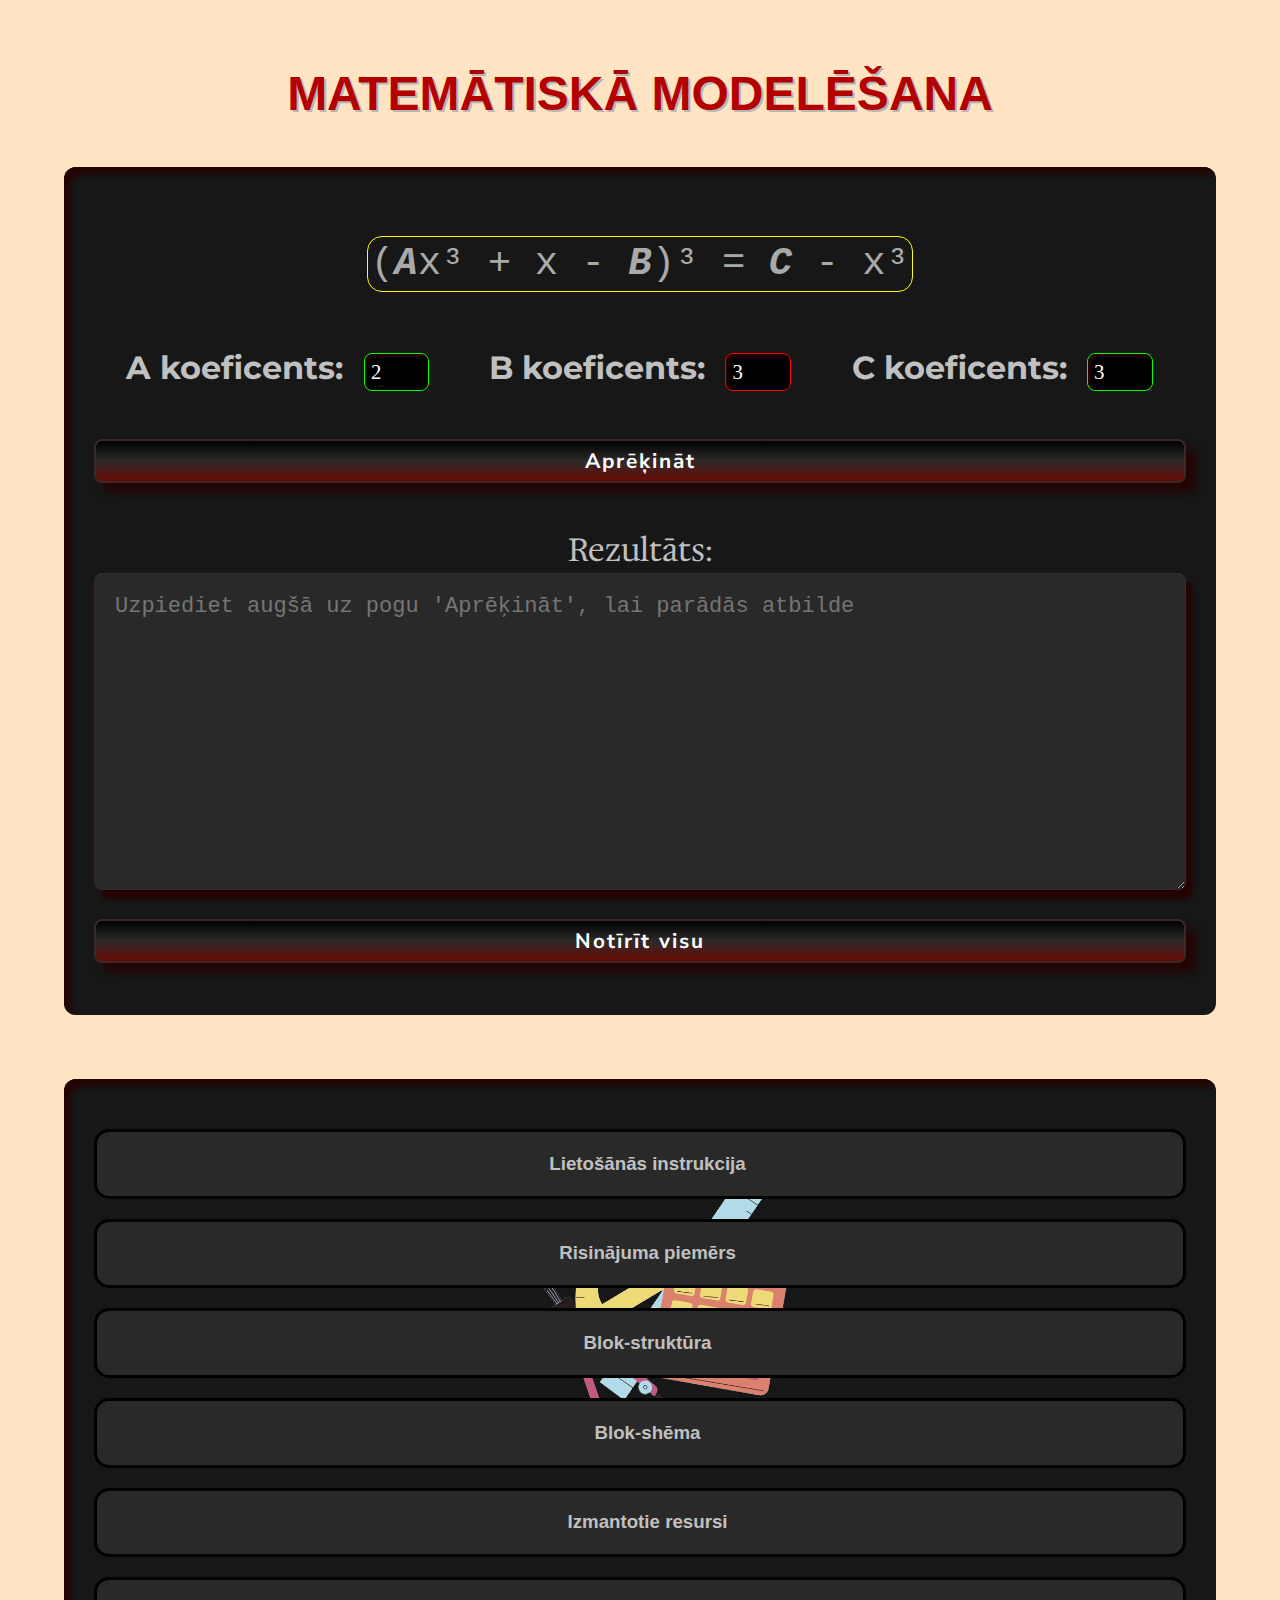
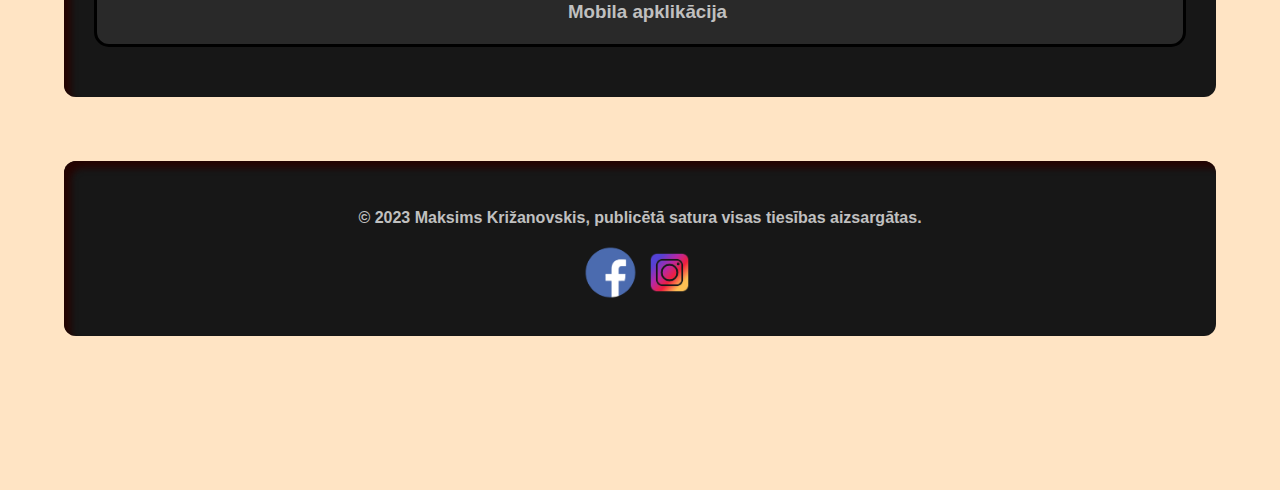
<file: 12kl.proekts1/index.html>
<!DOCTYPE html>
<html lang="lv">
<head>
	<meta charset="UTF-8">
	<meta name="viewport" content="width=device-width, initial-scale=1.0">
	<meta name="author" content="Maksims (C)">
	<meta name="description" content="Web Programming and Design">
	<meta name="keywords" content="web, html, css, javascript">
	<title>Matemātiskā modelēšana</title>
	<link rel="stylesheet" type="text/css" href="styles/index.css">
	<link rel="icon" type="images/x-icon" href="images/icon.png">
	<link rel="preconnect" href="https://fonts.googleapis.com">
	<link rel="preconnect" href="https://fonts.gstatic.com" crossorigin>
	<link href="https://fonts.googleapis.com/css2?family=Hedvig+Letters+Serif:opsz@12..24&family=Montserrat:ital,wght@1,200&display=swap" rel="stylesheet">
	<link href="https://fonts.googleapis.com/css2?family=Nunito+Sans:opsz,wght@6..12,200&display=swap" rel="stylesheet">
	<script src="js/index.js"></script>
</head>
<body>
	<header>
		<h2 style="font-weight: bold;">Matemātiskā modelēšana</h2>
	</header>
	<main>
		<div class="form">
			<pre>(<i><b>A</b></i>x³ + x - <i><b>B</b></i>)³ = <i><b>C</b></i> - x³</pre>
		</div>
		<div class="lauki">
			<label for="field1" style="font-weight: bold;">A koeficents:</label>&emsp;
			<input style="border: 1px solid lime;" type="text" id="field1" value="2">
		</div>
		<div class="lauki">
			<label for="field1" style="font-weight: bold;">B koeficents:</label>&emsp;
			<input style="border: 1px solid red;" type="text" id="field2" value="3">
		</div>
		<div class="lauki">
			<label for="field1" style="font-weight: bold;">C koeficents:</label>&emsp;
			<input style="border: 1px solid lime;" type="text" id="field3" value="3">
		</div>
		<input style="font-weight: bold; margin-top: 3%;" type="button" onclick="manage()" value="Aprēķināt">
		<br><br><br>
		<label class="rezult" style="font-weight: bold; font-family: 'Hedvig Letters Serif', serif;" for="myResult">Rezultāts:&emsp;</label>
		<textarea  id="myResult" placeholder="Uzpiediet augšā uz pogu 'Aprēķināt', lai parādās atbilde" rows="11" spellcheck="false" style="width: 100%; font-size: 22px; color: lime; " readonly></textarea>
		<br><br>
		<input style="font-weight: bold;" type="button" onclick="clearAll();" value="Notīrīt visu">
		<br><br>
	</main>
	<main>
		<img id="mat" src="images/math.png" class="mat">
		<div class="detalas" id="detalas" style="width: 100%;">
    		<details>
				<summary>
					<h3 style="font-weight: bold;">Lietošānās instrukcija</h3>
				</summary>
				<p style="text-align: left; padding: 10px; font-size: 1.3em">
				<b><span style="font-size: 1.5em;">Zemāk redzamā ir lietošanas pamācība šim lieliskajam vienādojumu atrisināšanas kalkulatoram:</span><br><br>

				1) <i>Ievadiet Koeficientus:</i><br>
				Lūdzu, ievadiet trīs koeficientus, lai sāktu aprēķinus. Visiem trīs laukiem ir jābūt aizpildītiem ar cipariem no 1 līdz 999. Lietojiet tikai ciparus, un lūdzu, izvairieties no burtiem un speciālajiem simboliem.<br><br>

				2) <i>Spiediet "Aprēķināt":</i><br>
				Kad esat ievadījis visus koeficientus, nospiediet pogu "Aprēķināt", lai iegūtu risinājumu. Rezultātā parādīsies risināmais vienādojums un x vērtība.<br><br>

				3) <i>Notīriet risinājumu:</i><br>
				Skaidrs risinājums ir zemāk, tālāk nospiediet pogu "Notīrīt visu", lai saglabātu kalkulatoru tīru.<br><br>

				<i><u>!! Lūdzu, ņemiet vērā, ka neviens no koeficientiem nedrīkst būt mazāks vai vienāds ar 0, un tie nedrīkst pārsniegt vērtību 999 !!</i></u><br><br>

				Jūs esat gatavs atrisināt savus vienādojumus, izmantojot šo ērtu kalkulatoru!</b>
				</p>
			</details>
		</div>
		<div class="detalas" id="detalas" style="width: 100%;">
			<details>
				<summary>
					<h3 style="font-weight: bold;">Risinājuma piemērs</h3>
				</summary>
				<p style="text-align: left; padding: 10px; font-size: 1.5em;">
					Vienādojums: <b>(2x³ + x - 3)³ = 3 - x³</b><br><br>
					Risinājuma plans:<br>
					1) Veicam substitūciju.<br>
					2) Izteicam nezināmo.<br>
					3) Izmantojam starpības kuba formulu.<br>
					4) Pielīdzinām vienādojumu nullei.<br>
					5) Pierākstam kā kvadrāta summu.<br>
					6) Sēcinām, ka substitūcija būs vienāda ar nezinamo.<br>
					7) Izteicam nezināmo un saņemam atbildi kubā saknes veidā.<br><br>
					Risinājums:<br>
					<b>(2x³ + x - 3)³ = 3 - x³</b><br><br>
					1) t = 2x³ + x - 3;&nbsp;&nbsp;&nbsp;&nbsp;<b>t³ = 3 - x³;&nbsp;&nbsp;&nbsp;&nbsp; x³ = 3 - t³;</b><br><br>
					2) t = 2(3 - t³) + x - 3;&nbsp;&nbsp;&nbsp;&nbsp; <b>t = 6 - 2t³ + x - 3;</b><br>
					{ x = 2t³ + t -3;&nbsp;&nbsp;&nbsp;&nbsp; <b>x - t = 2(t³ - x³) + t - x;</b> }<br>
					{ t = 2x³ + x -3;&nbsp;&nbsp;&nbsp;&nbsp; <b>2(t³ - x³) + 2(t - x) = 0</b> }<br><br>
					3) <b>(t - x)(t² + tx + x²) + (t - x) = 0;</b><br><br>
					4) (t - x)(t² + tx + x² + 1) = 0;&nbsp;&nbsp;&nbsp;&nbsp;<b>(t - x)(t² + 2∙t + <sup>x</sup>&frasl;<sub>2</sub> + <sup>x²</sup>&frasl;<sub>4</sub> + <sup>3x²</sup>&frasl;<sub>4</sub> + 1) = 0;</b><br><br>
					5)	<b>(t - x)((t + <sup>x</sup>&frasl;<sub>2</sub>)² + <sup>3x²</sup>&frasl;<sub>4</sub> + 1) = 0;</b><br><br>
					6)	t - x = 0;&nbsp;&nbsp;&nbsp;&nbsp;<b>t = x;</b><br><br>
					7)	x = 2x³ + x - 3;&nbsp;&nbsp;&nbsp;&nbsp; 2x³ = 3;&nbsp;&nbsp;&nbsp;&nbsp; x³ = <sup>3</sup>&frasl;<sub>2</sub>;&nbsp;&nbsp;&nbsp;&nbsp; <b>x = &#8731;<sup>3</sup>&frasl;<sub>2</sub> &#8776; 1,14</b><br><br>
					Atbilde: x &#8776; 1,14<br><br>
					<i>Lai atrisinātu vienādojumu ar citiem koeficentiem var izmantot unikālo formulu <b>( <sup>a</sup>&frasl;<sub>b</sub> )<sup>⅓</sup>, bet lai tās darbojas ir dažie nosācījumi:</i><br>
					1) Ir jābūt atkarībai <b><u>2∙b = a∙c</u></b><br>
					2) Koeficents nevar būt mazāks vai vienāds ar 0.
				</p>
			</details>
		</div>
		<div class="detalas" id="detalas" style="width: 100%;">
			<details>
				<summary>
					<h3 style="font-weight: bold;">Blok-struktūra</h3>
				</summary>
				<img style="width: 60%" src="images/blockst.png">
			</details>
		</div>
		<div class="detalas" id="detalas" style="width: 100%;">
			<details>
				<summary>
					<h3 style="font-weight: bold;">Blok-shēma</h3>
				</summary>
				<img style="width: 70%" src="images/blocksh.png">
			</details>
		</div>
		<div class="detalas" id="detalas" style="width: 100%;">
			<details>
				<summary>
					<h3 style="font-weight: bold;">Izmantotie resursi</h3>
				</summary>
				<p style="text-align: left; padding: 10px; font-size: 1.5em;">
					Darbā gaitā tika izmantota informācija no dāžādiem avotiem:<br><br>
					1) <a target="_blank" href="https://www.uzdevumi.lv/p/zinatniski-petnieciskie-darbi/10-12-klase/skolenu-zinatniski-petnieciskie-darbi-zpd-9755/re-25a8e480-6ae4-41fb-9f3f-a5f631dd4891">Uzdevumi.lv</a><br>
					2) <a target="_blank" href="https://my.e-klase.lv/Attachment/Get/4c738b17-c6c3-451a-abab-2e60183b3570">Solving nonstandard equations (P.P)</a><br>
					3) <a target="_blank" href="https://www.youtube.com/watch?v=hPWT55YLvFU">Супер ЖЕСТЬ для продвинутых (V.V)</a><br>
					4) <a target="_blank" href="https://www.desmos.com/calculator?lang=ru">Grafiskais kalkulātors</a>
				</p>
			</details>
		</div>
		<div class="detalas" id="detalas" style="width: 100%;">
			<details>
				<summary>
					<h3 style="font-weight: bold;">Mobila apklikācija</h3>
				</summary>
				<a href="https://drive.google.com/uc?export=download&id=1-f6rUnZ7dGh4UxIrC7uK1A_B3sJSsLxb" target="_blank"><input style="font-weight: bold; width: 50%; margin-bottom: 5%;" type="button" value="Instālēt"></a>
			</details>
		</div>
	</main>
	<footer>
		<main>
			<p class="foot">© 2023 Maksims Križanovskis, publicētā satura visas tiesības aizsargātas.</p>
				<a target="_blank" href="https://www.facebook.com/profile.php?id=100023240833506"><img width="5%" src="images/face.png"></a>
				<a target="_blank" href="https://www.instagram.com/maxkrizik/"><img width="5%" src="images/insta.png"></a>
		</main>
	</footer>
</body>
</html>
</file>
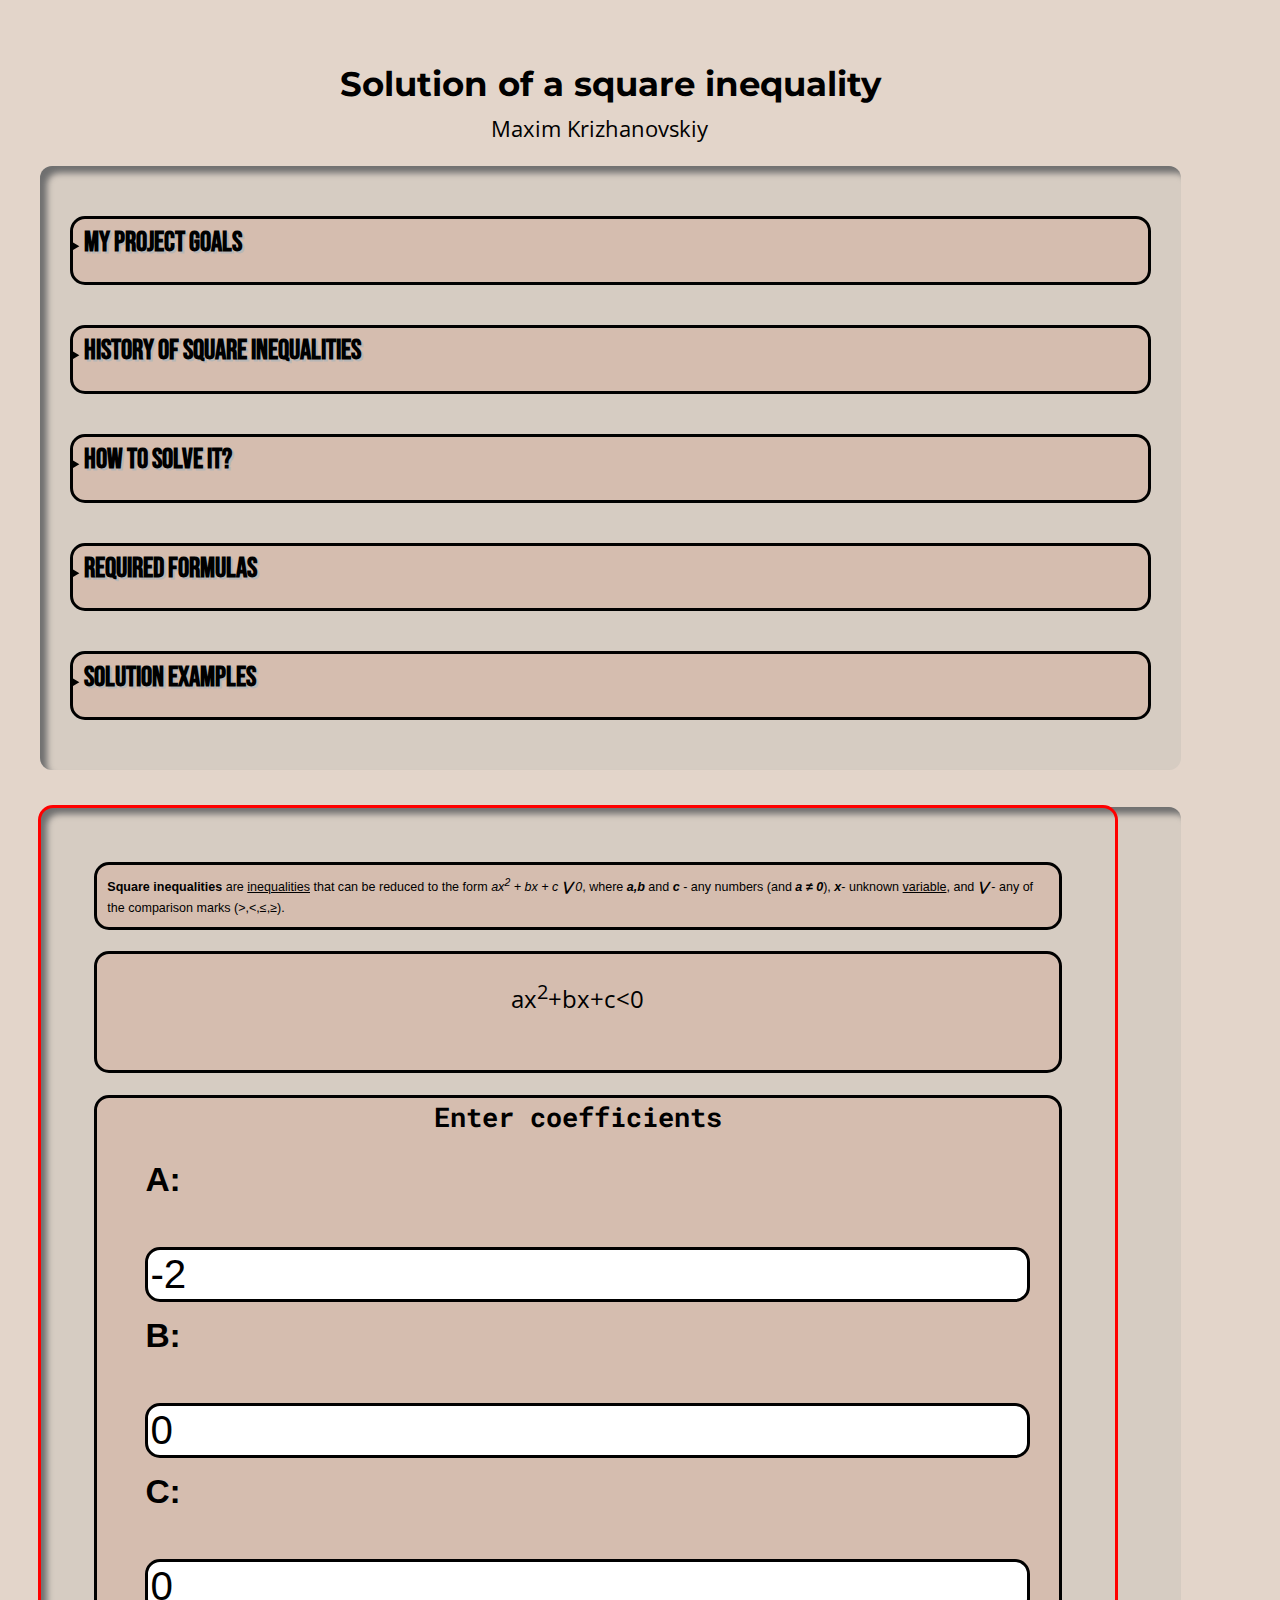
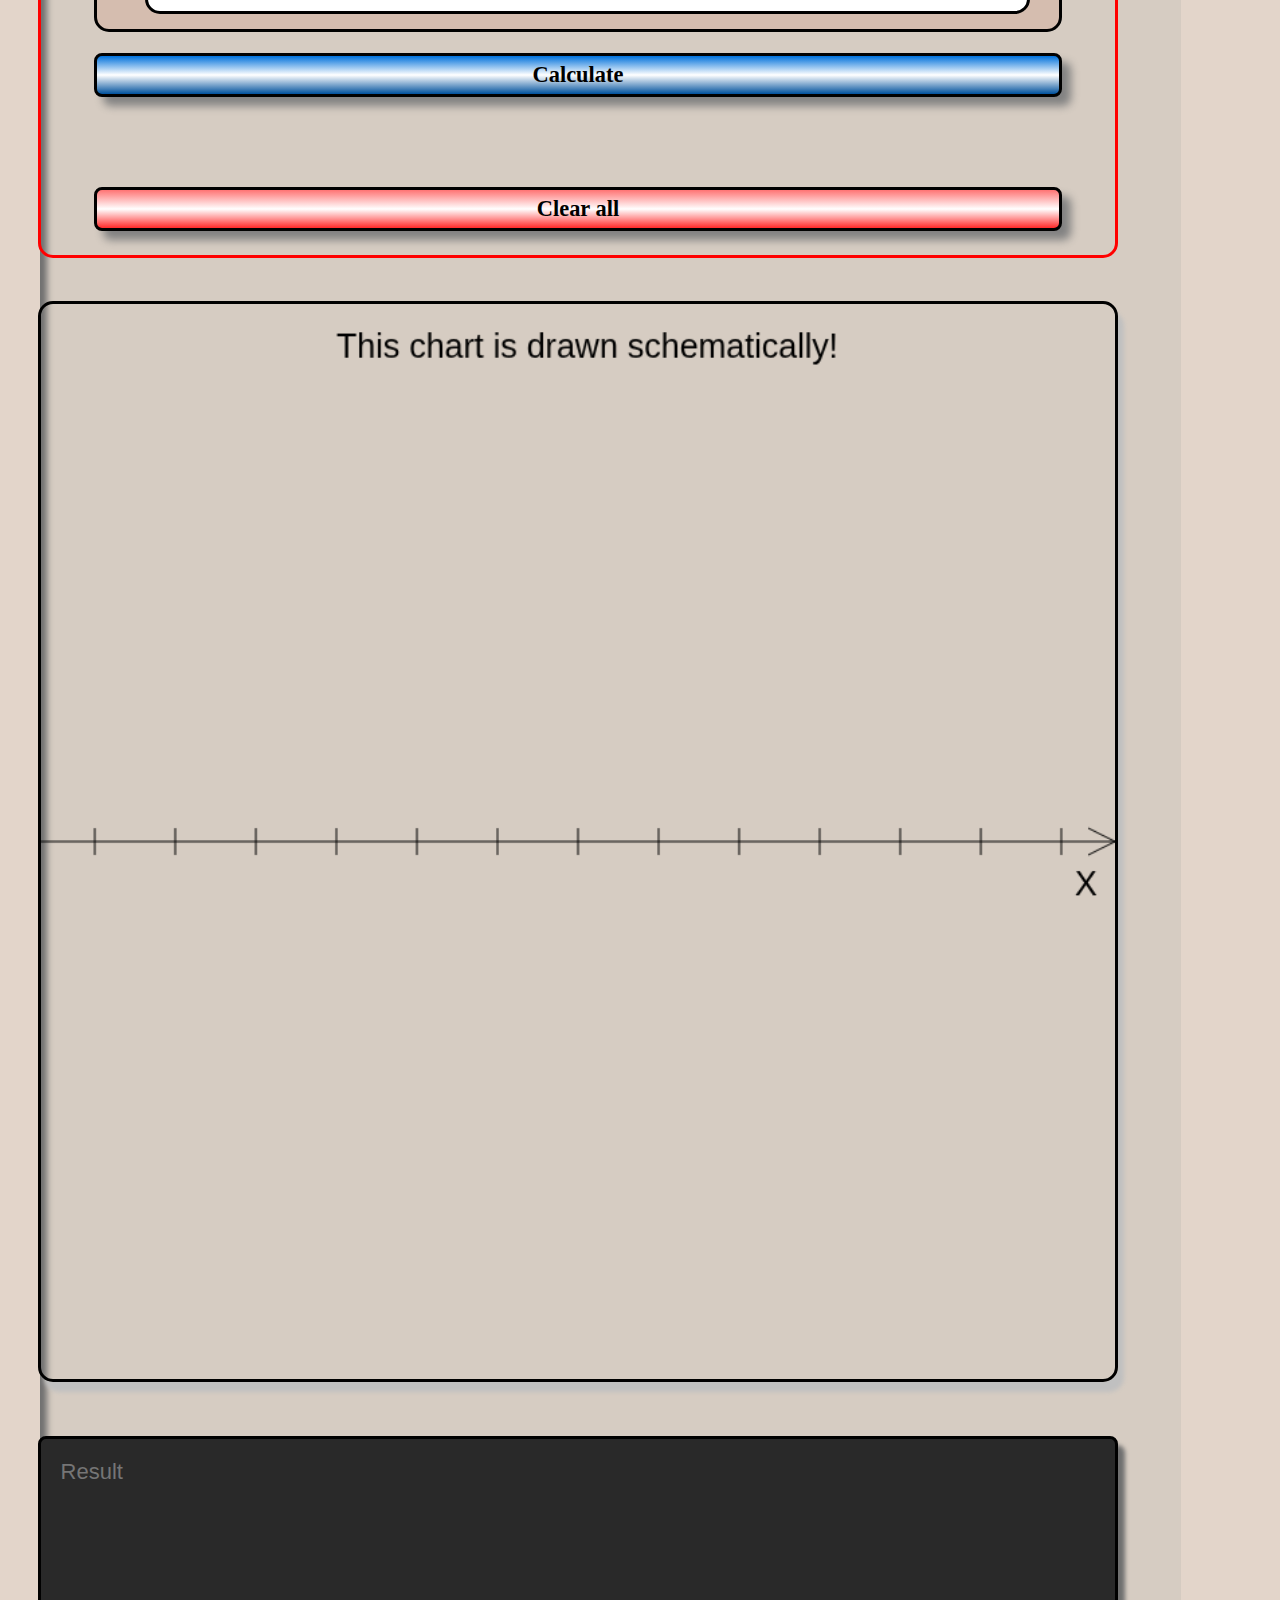
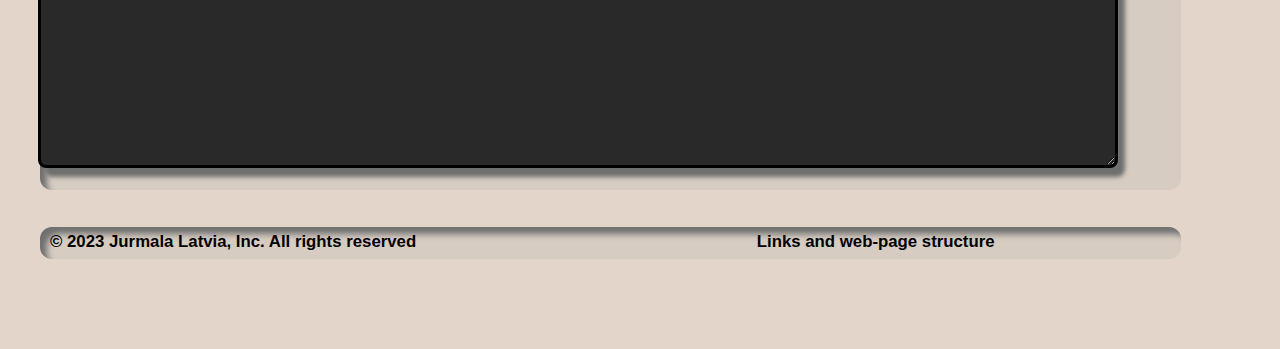
<file: M.Križanovskis_2nd project_square_inequality/index.html>
<!DOCTYPE html>
<html lang="en">
<head>
	<meta charset="UTF-8">
	<meta name="viewport" content="width=device-width, initial-scale=1.0">
	<meta name="author" content="Maxim Krizhanovskiy (C)">
	<meta name="description" content="Solving square inequalities">
	<meta name="keywords" content="Solving square inequalities">
	<title>Solving square inequalities</title>
	<link rel="stylesheet" href="https://cdnjs.cloudflare.com/ajax/libs/font-awesome/6.0.0/css/all.css">
	<link rel="stylesheet" type="text/css" href="styles/2prjekta-stili.css">
	<link rel="preconnect" href="https://fonts.googleapis.com">
	<link rel="preconnect" href="https://fonts.gstatic.com" crossorigin>
	<link href="https://fonts.googleapis.com/css2?family=Source+Sans+Pro:wght@300&display=swap" rel="stylesheet">
	<link href="https://fonts.googleapis.com/css2?family=Bebas+Neue&display=swap" rel="stylesheet">
	<link href="https://fonts.googleapis.com/css2?family=Open+Sans:ital,wght@1,700&display=swap" rel="stylesheet">
	<link href="https://fonts.googleapis.com/css2?family=Roboto+Mono:wght@100&display=swap" rel="stylesheet">
	<link href="https://fonts.googleapis.com/css2?family=Montserrat:ital,wght@1,100&display=swap" rel="stylesheet">
	<link rel="icon" type="image/png" href="images/favicon.png"/>
	<script src="scripts/2prjekta-skripti.js"></script>
</head>
<body>
	<header>
		<!--My project theme-->
		<h1>Solution of a square inequality</h1>
		<!--Author name-->
		<pre style="position: absolute; margin-left: 29%; margin-top: -1%; font-size: 2em;">Maxim Krizhanovskiy</pre>
	</header>
<!--First main container for information about this topic and its explanation-->
<main>
	<!--Container with history of square inequalities-->
	<div class="det">
		<details style="margin-top: 2%;">
			<!--Container headline-->
			<summary>
				<h2 style="font-weight: bold; margin-top: -2.5%; margin-left: 1%; width: 50%;">My project goals</h2>
			</summary>
			<!--Container content-->
			<p>Personally, I have several goals for this project. <i>The most important</i> of them is to <b>make life easier for students</b>. I believe that they will be able to <b>use this site</b> while working with <b>square inequalities</b>. Here they will be able to master both <i>the theory and solve their own examples</i>.</p>
			<p><i>My second task</i> is to <b>use all my previously acquired knowledge and combine them</b> in this site. I have already done several projects before, so I always <b>challenge myself to improve</b> and <b>improve my skills</b>, so I want to personally <i><u>see the progress</u> by comparing my current work with the previous ones</i>.</p>
		</details>
	</div>
	<!--Container with history of square inequalities-->
	<div class="det">
		<details style="margin-top: 2%;">
			<!--Container headline-->
			<summary>
				<h2 style="font-weight: bold; margin-top: -2.5%; margin-left: 1%; width: 50%;">History of square inequalities</h2>
			</summary>
			<!--Container content-->
			<p><b>Square inequalities have been studied for many centuries</b>, and there is no one person who can be recognized as the sole author or inventor of square inequalities. <i>They have been used in various mathematical texts for a long time</i>.</p>
			<p>However, <b>one of the first mathematicians to formally study square inequalities was the Arab mathematician <u>Al-Khwarizmi</u></b> (c. 780–850). In his book <i>"Kitab al-jabr wa-al-muqabala" (<b>"The Book of Algebra and Algorithms"</b>)</i>, he introduced methods for solving square equations and inequalities, including square inequalities.</p>
			<p>Then, in the <b><i>Middle Ages</i></b>, European mathematicians such as <b>Fibonacci, Cardano</b> and <b>Viet</b> <u>continued their study</u> of square inequalities and <u>developed their own solution methods</u>. Currently, square inequalities are an important part of mathematics and <b>are used</b> in various fields, including <b><i>algebra, geometry, analysis,</i></b> and <b><i>probability theory</i></b>.</p>
		</details>
	</div>
	<!--Container with info how to solve square inequalities-->
	<div class="det">
		<details style="margin-top: 2%;">
			<!--Container headline-->
			<summary>
				<h2 style="font-weight: bold; margin-top: -2.5%; margin-left: 1%; width: 50%;">How to solve it?</h2>
			</summary>
			<!--Container content-->
			<p><i>To solve</i> square inequalities <b>(ax<sup>2</sup>+bx+c<0)</b> you need to solve the <i>corresponding square equation</i>: <b>ax<sup>2</sup>2+bx+c=0</b></p>
			<p><b>Square inequalities</b> are solved by the <i><u>interval method</u></i>. When solving a square inequality, it is necessary to find the roots of the corresponding square equation. <i><u>To answer</u></i> in such inequalities, <b>roots</b> are used, to represent <i><u>the range</u></i>. To do this, you need to <b><i>find the discriminant</i></b> of this square equation. You can get 3 cases:<br> 1) <b>D=0</b>, the square equation has <b>one root</b><i>(2 equal roots)</i>;<br>2) <b>D>0</b> the square equation has <b>two roots</b><i>(2 different roots)</i>;<br> 3) <b>D<0</b> square equation has <b>no roots</b><i>(2 imagenary roots)</i>.</p>
			<p>Also, if the coefficient <b>a > 0</b>, then the <i>branches of the parabola</i> are directed <b>upwards</b>. If <b>a < 0</b>, then the <i>branches of the parabola</i> are directed <b>downwards</b>.</p>
			<p>If it is required to find a <b>numerical interval</b> on which the square trinomial is <u><b>greater than zero</b></u>, then this numerical interval is located where the <i><b>parabola lies above the OX axis</b></i>. If you want to find a <b>numerical interval</b> on which the square trinomial is <b><u>less than zero</u></b>, then this is a numerical interval where the <b><i>parabola lies below the OX axis</i></b>.</p>
			<p>If the <b>square inequality <i>is not strict</i></b>, then the <u><b>roots are included</u></b> in the numerical interval, <i><b>if strict</b></i>, <u><b>they are not</b></u>.</p>
			<p><b>The answer to the square inequality will be the x values belonging to the intervals on which the inequality holds.</b></p>
			<p>To get a <i>numerical interval</i>, you need to schematically plot the corresponding square function: <b>y(x)=ax<sup>2</sup>+bx+c.</b></p>
		</details>
	</div>
	<!--Container with required formulas-->
	<div class="det">
		<details style="margin-top: 2%;">
			<!--Container headline-->
			<summary>
				<h2 style="font-weight: bold; margin-top: -2.5%; margin-left: 1%; width: 50%;">Required formulas</h2>
			</summary>
			<!--Container content-->
			<p>1) Find the <u>discriminant</u>:</p>
			<p><b><i>D = b<sup>2</sup> - 4ac</i></b></p>
			<p>2) Find the <u>roots</u>:</p>
			<p><b><i>X<sub>1,2</sub> = -b ± √D / 2a</i></b></p>
			<p>3) Find the <u>vertex of the parabola</u><i>(X<sub>0</sub>;Y<sub>0</sub>)</i>:</p>
			<p><b><i>X<sub>0</sub> = -b / 2a</b></i></p>
			<p><b><i>Y<sub>0</sub> = a(X<sub>0</sub>)<sup>2</sup> + bX<sub>0</sub> + c</b></i></p>
		</details>
	</div>
	<!--Container with examples-->
	<div class="det">
		<details style="margin-top: 2%;">
			<!--Container headline-->
			<summary>
				<h2 style="font-weight: bold; margin-top: -2.5%; margin-left: 1%; width: 50%;">Solution examples</h2>
			</summary>
			<!--Container content-->
			<p><u>Example 1</u>: <i>Solve inequality</i>.</p>
			<p><b>-3x<sup>2</sup> + 2x +5 ≤ 0</b></p>
			<p><b>D = 2<sup>2</sup> - 4 * (-3) * 5 = 64</b></p>
			<p><b>X<sub>1</sub> = -2 + √64 / 2 * (-3) = -1</b></p>
			<p><b>X<sub>2</sub> = -2 - √64 / 2 * (-3) = -10 / -6 = 5 / 3 = 1&#8532;</b></p>
			<p><i>*Next draw parabola*</i></p>
			<p>Answer: <b>(-&#8734;, -1]&#8746;[1,66, +&#8734;)</b></p>
			<br>
			<p><u>Example 2</u>: <i>Solve inequality</i>.</p>
			<p><b>25x<sup>2</sup> - 30x + 9 > 0</b></p>
			<p><b>D = (-30)<sup>2</sup> - 4 * 25 * 9 = 0</b></p>
			<p><b>X<sub>1,2</sub> = 30 / 2 * 25 = 3/5</b></p>
			<p><i>*Next draw parabola*</i></p>
			<p>Answer: <b>(-&#8734;, 3/5)&#8746;(3/5, +&#8734;)</b></p>
			<br>
			<p><u>Example 3</u>: <i>Solve inequality</i>.</p>
			<p><b>2x<sup>2</sup> + 4x + 3 < 0</b></p>
			<p><b>D = 4<sup>2</sup> - 24 = -8</b></p>
			<p><i>*Next draw parabola*</i></p>
			<p>Answer: <b>No solutions</b></p>
		</details>
	</div>
</main>
<!--Second main container for main functions and solutions-->
<main>
	<!--Left part of second main container-->
	<div class="main1">
		<!--Container about my function-->
		<div id="info" class="info"><span><b>Square inequalities</b> are <u>inequalities</u> that can be reduced to the form <i>ax<sup>2</sup> + bx + c <b>⋁</b> 0</i>, where <b><i>a,b</i></b> and <b><i>c</i></b> - any numbers (and <i><b>a &#8800 0</i></b>), <i><b>x</b></i>- unknown <u>variable</u>, and <i><b>⋁</b></i> - any of the comparison marks (>,<,≤,≥).</span></div>
		<!--Container to show user the square inequality formula we are solving-->
		<div class="formula">
			<span>
				<pre>
ax<sup>2</sup>+bx+c<0
				</pre>
			</span>
		</div>
		<!--Container for the user writes the coefficients he needs in the fields-->
		<div class="odds">
			<h3>Enter coefficients</h3>
				<!--A coefficient-->
				<label for="field1" style="font-weight: bold;">A:</label>&emsp;
					<input class="field" type="text" id="field1" value="-2">
					<br><br>
				<!--B coefficient-->
				<label for="field2" style="font-weight: bold;">B:</label>&emsp;
					<input class="field" type="text" id="field2" value="0">
					<br><br>
				<!--C coefficient-->
				<label for="field3" style="font-weight: bold;">C:</label>&emsp;
					<input class="field" type="text" id="field3" value="0">
					<br><br>
		</div>
		<!--Button to calculate the equation(function start)-->
		<input style="font-weight: bold; border: 3px solid black; margin-top: 5%; font-size: 2em; width: 90%; margin-left: 5%;" type="button" onclick="mainFun()" value="Calculate">
		<br><br><br>
		<!--Button to clear a field with schedule-->
		<input style="font-weight: bold; border: 3px solid black; font-size: 2em; width: 90%; margin-left: 5%;" type="button" onclick="clearAllmath();" value="Clear all">
		<br><br>
	</div>
	<!--Right part of second main container-->
	<div class="main2">
		<!--Container for schedule-->
		<canvas id="myCanvas"></canvas>
		<!--Container for result of equation-->
		<textarea  id="myResultmath" placeholder="Result" rows="11" spellcheck="false" style="width: 100%; font-size: 22px; color: lime; margin-top: 5%;" readonly></textarea>
		<br><br>
	</div>
</main>
<!--Footer with rights and links-->
<footer>
		<!--Left container in footer-->
		<div class="footer1">
			<h4>© 2023 Jurmala Latvia, Inc. All rights reserved<h4>
		</div>
		<!--Right container in footer-->
		<div class="footer2">
			<h4><a href="links.html" target="_blank">Links and web-page structure</a><h4>
		</div>
</footer>
</body>
<script>
// Draw X axis
const canvas = document.getElementById("myCanvas"); // where get a canvas
const ctx = canvas.getContext("2d"); // how to use canvas

// Set canvas size
canvas.width = 800; 
canvas.height = 800;

// Draw the X axis
ctx.beginPath(); // start work
ctx.moveTo(0, canvas.height / 2);
ctx.lineTo(canvas.width, canvas.height / 2);
ctx.stroke();

// Add arrows in the end of X-Axis
ctx.beginPath(); // start work
ctx.moveTo(canvas.width - 20, canvas.height / 2 - 10); // line start
ctx.lineTo(canvas.width, canvas.height / 2); // where to draw the line
ctx.lineTo(canvas.width - 20, canvas.height / 2 + 10); // line start
ctx.stroke(); // draw it

// Draw divisions along the x-axis
ctx.fillStyle = "black"; // color
for (let i = -canvas.width / 2; i <= canvas.width / 2; i += 10) { // do until condition is met
  if (i !== 10 && i % 60 === 0) { 
    ctx.beginPath(); // start work
    ctx.moveTo(i + canvas.width / 2, canvas.height / 2 - 10); // line start
    ctx.lineTo(i + canvas.width / 2, canvas.height / 2 + 10); // where to draw the line
    ctx.stroke(); // draw
  }
}

// Name X axis
ctx.font = "25px Arial"; // set size and font
ctx.fillStyle = "Black"; // color
ctx.fillText("X", 770, 440); // text and it coordinates

// Headline canvas
ctx.font = "25px Arial"; // set size and font
ctx.fillStyle = "Black"; // color
ctx.fillText("This chart is drawn schematically!", 220, 40); // text and it coordinates
</script>
</html>
</file>
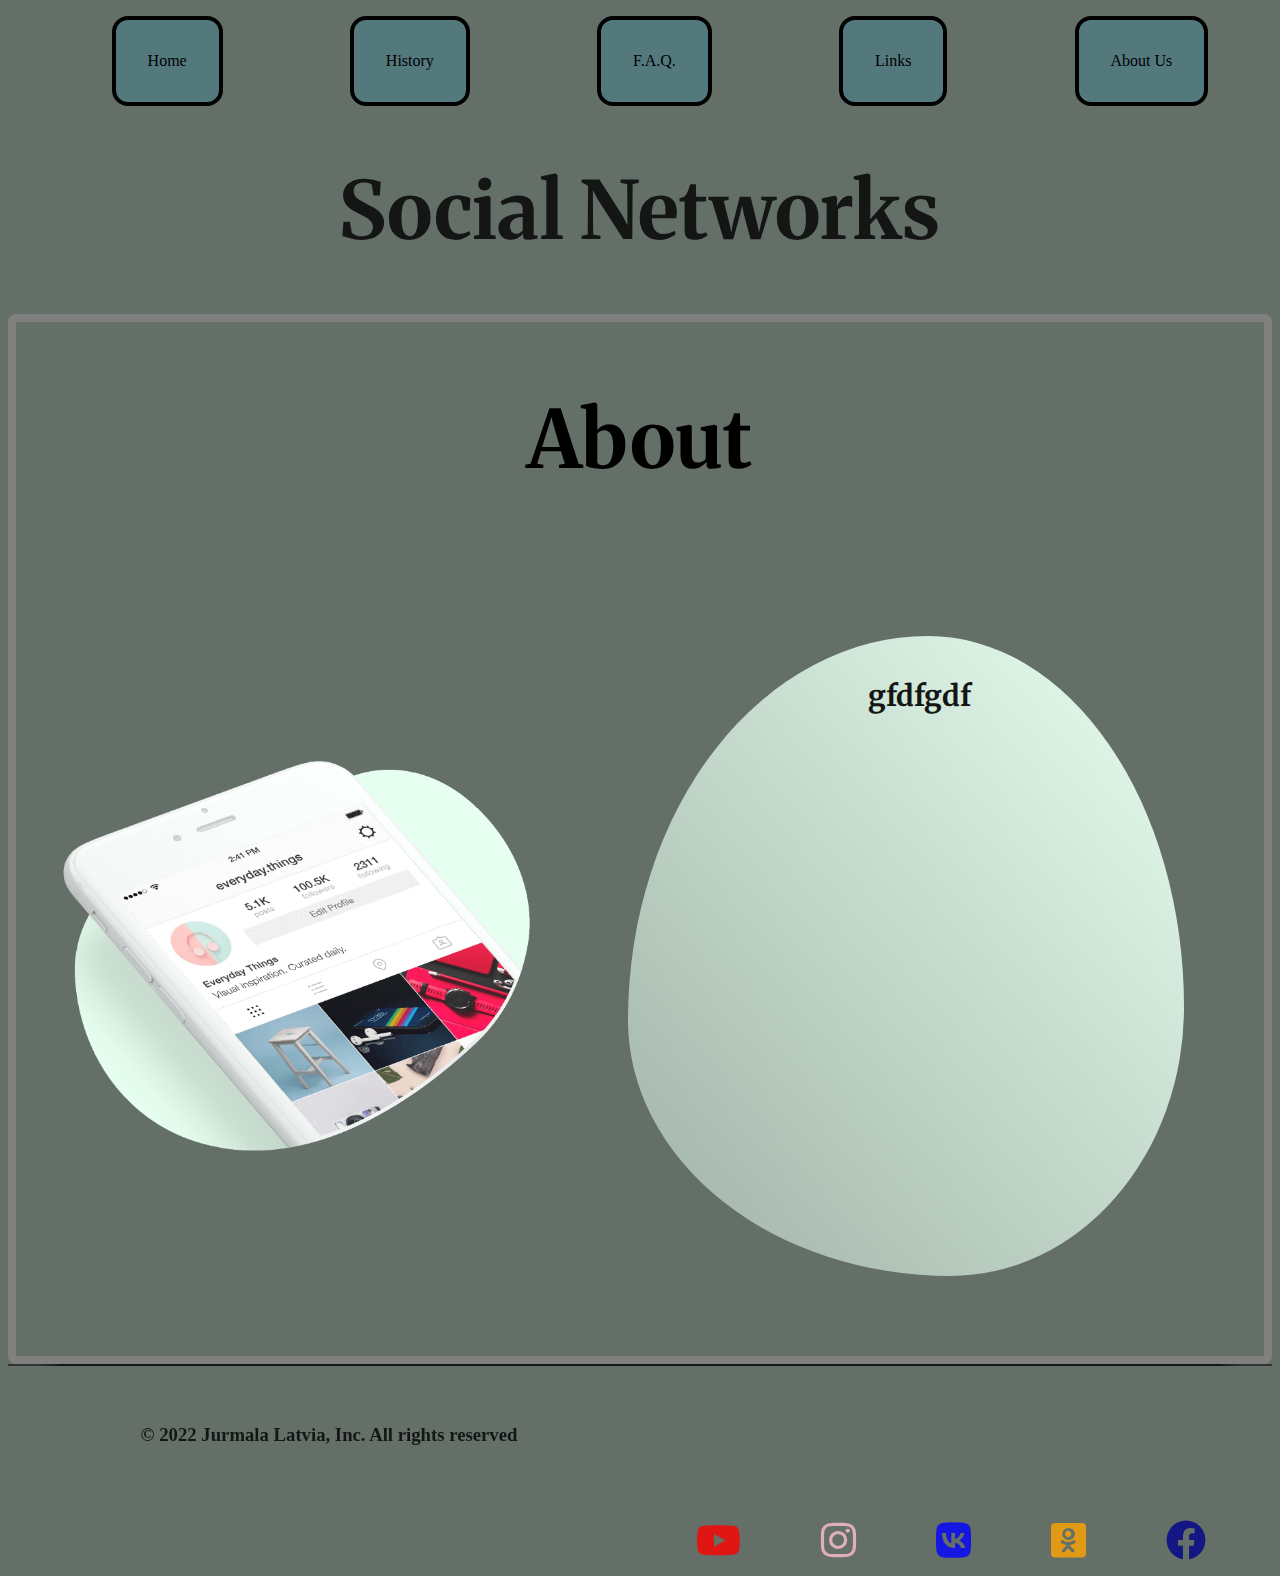
<file: Projectsuperkuperpuperklass/index.html>
<!DOCTYPE html>
<html lang="en">
<head>
	<meta charset="UTF-8">
	<meta name="viewport" content="width=device-width, initial-scale=1.0">
	<link rel="stylesheet" type="text/css" href="css/index.css">
	<title>Social Networks</title>
	<link rel="icon" type="image/png" href="img/icon.png">
	<link rel="preconnect" href="https://fonts.googleapis.com">
	<link rel="preconnect" href="https://fonts.gstatic.com" crossorigin>
	<link href="https://fonts.googleapis.com/css2?family=Caveat&family=Merriweather:ital,wght@1,300&family=Montserrat:wght@100&family=Yanone+Kaffeesatz:wght@200&display=swap" rel="stylesheet">
	<link rel="stylesheet" href="https://cdnjs.cloudflare.com/ajax/libs/font-awesome/6.0.0/css/all.css">
	
</head>

<body>
	<nav>
		<ul>
			<li><a href="" class="menuText">Home</a></li>
			<li><a href="" class="menuText">History</a></li>
			<li><a href="" class="menuText">F.A.Q.</a></li>
			<li><a href="" class="menuText">Links</a></li>
			<li><a href="" class="menuText">About Us</a></li>
		</ul>
	</nav>
	<header>
		<div class="head1">
			<h1 class="text1">Social Networks</h1>
		</div>
	</header>
	<main id="bur">
		<div class="head2">
			<h2 class="text2">About</h2>
		</div>
		<div class="main1">
			<div class="subMain">
				<!-- Slideshow container -->
				<div class="slideshow">
					 <!-- Full-width images with number and caption text -->
					  <div class="slide fade">
					    <img src="img/slideshow/img2.jpg" style="width:100%">
					  </div>
					  <div class="slide fade">
					    <img src="img/slideshow/img3.jpg" style="width:100%">
					  </div>
					  <div class="slide fade">
					    <img src="img/slideshow/img4.jpg" style="width:100%">
					  </div>
					  </div>
			</div>
			<div class="theBubble"><p class="text3">gfdfgdf</p></div>
		</div>
	</main>
	<footer>
		<div class="footer1">
			<h3>© 2022 Jurmala Latvia, Inc. All rights reserved<h3>
		</div>
		<div class="footer2">
			<p><a href="https://www.youtube.com/channel/UCWLxgMwJRf7oj65t_lH5XLg" target="_blank"><i class="fa-brands fa-youtube"></i></a><a href="https://www.instagram.com/maxkrizik/" target="_blank"><i class="fa-brands fa-instagram"></i></a><a href="https://vk.com/maxkrizik" target="_blank"><i class="fa-brands fa-vk"></i></a><a href="https://ok.ru/profile/572704718371" target="_blank"><i class="fa-brands fa-odnoklassniki-square"></i></a><a href="https://www.facebook.com/profile.php?id=100023240833506" target="_blank"><i class="fa-brands fa-facebook"></i></a></p>
		</div>
	</footer>
	<script src="js/slideshow.js">
	</script>
	<script src="js/bubble.js">
	</script>
</body>
</html>
</file>
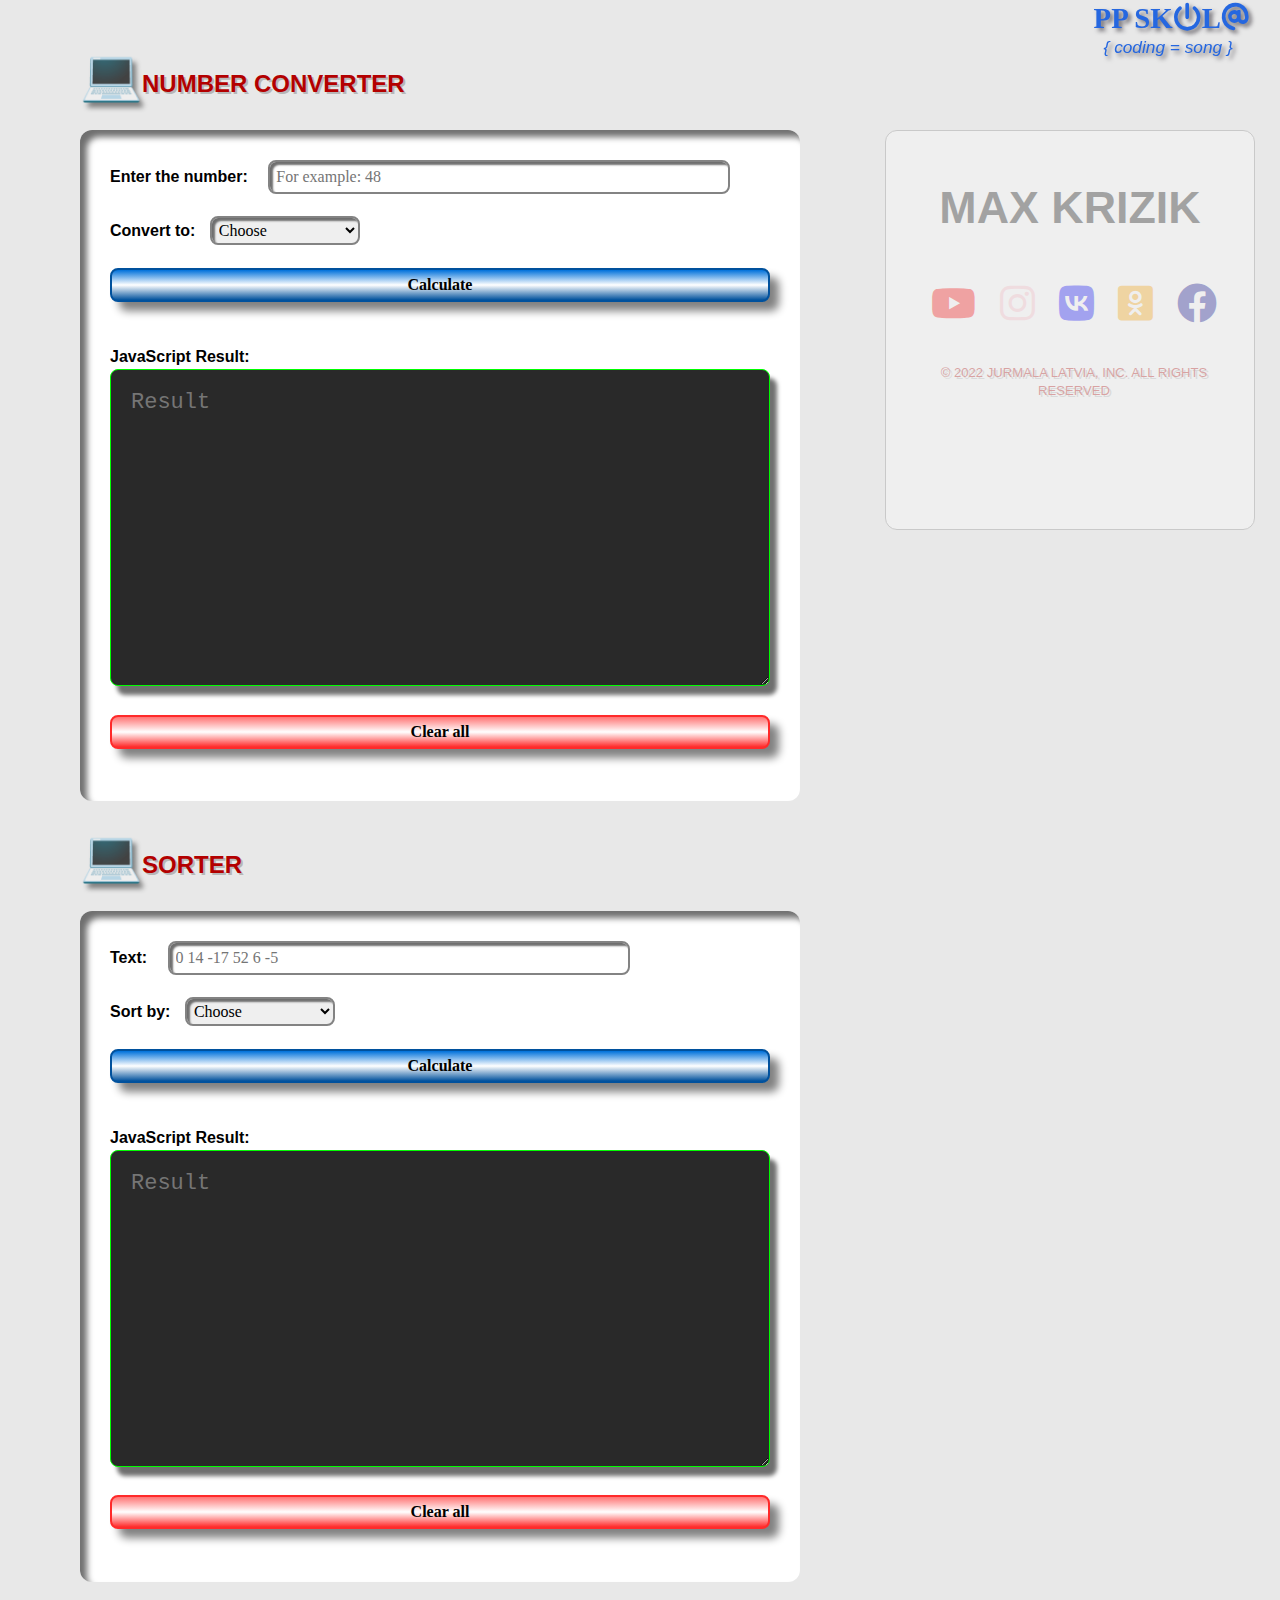
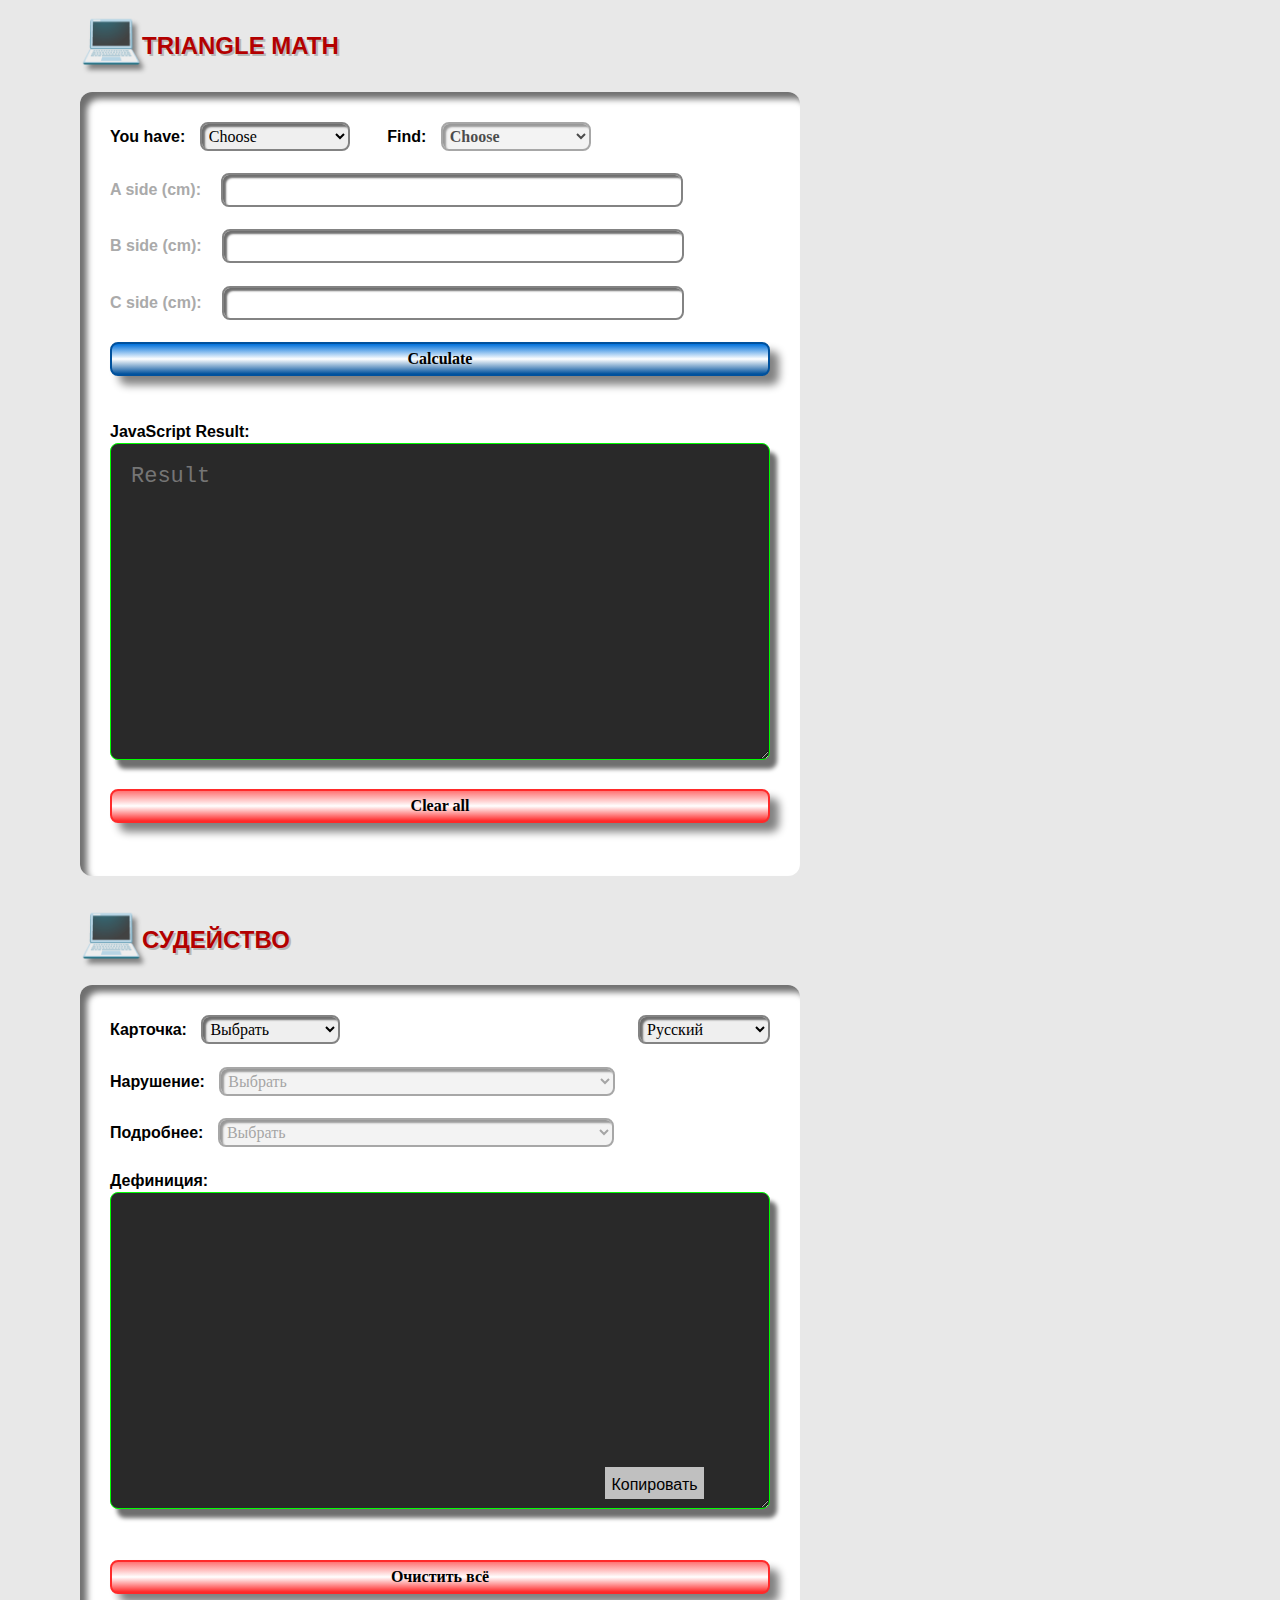
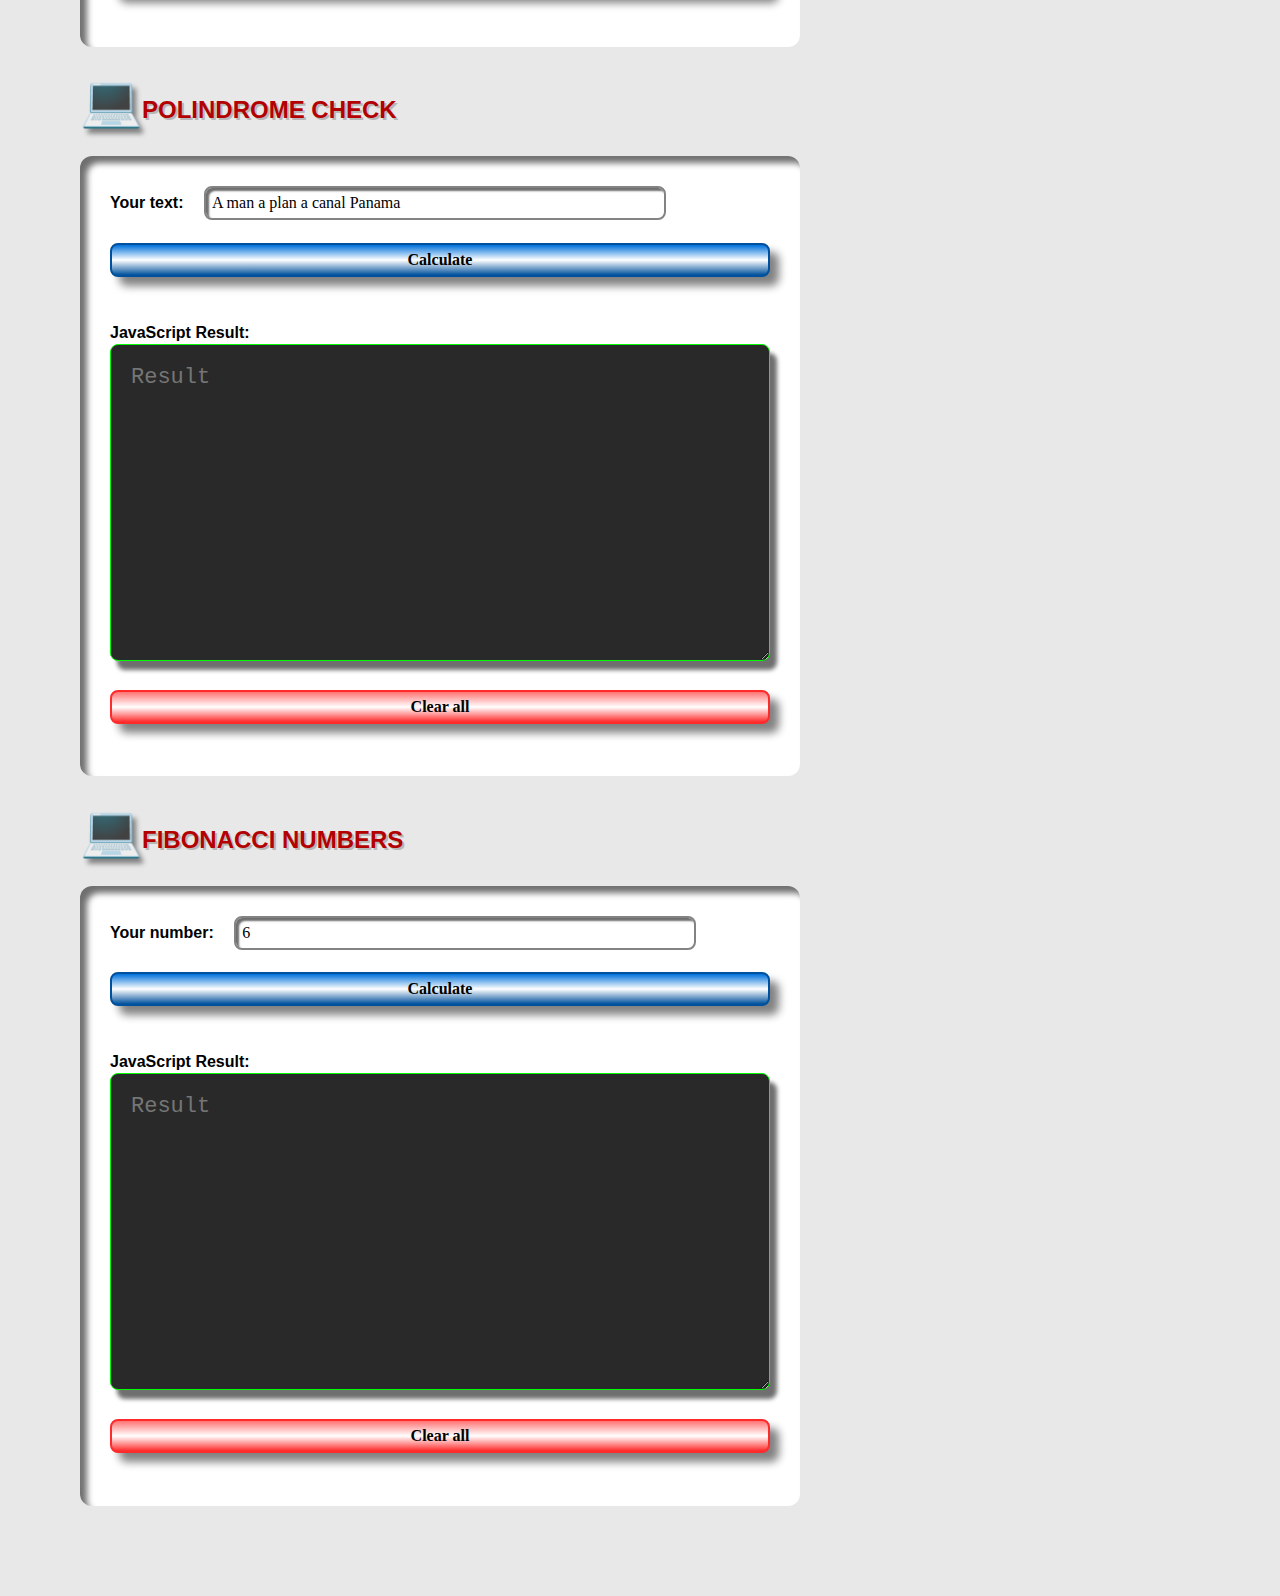
<file: website/index.html>
<!DOCTYPE html>
<html lang="en">
<head>
	<meta charset="UTF-8">
	<meta name="viewport" content="width=device-width, initial-scale=1.0">
	<meta name="author" content="Max (C)">
	<meta name="description" content="Personal website">
	<meta name="keywords" content="converter, referee, sorter, triangle">
	<title>Max Krizik</title>
	<!--  Font Awesome saite  -->
	<link rel="stylesheet" href="https://cdnjs.cloudflare.com/ajax/libs/font-awesome/6.0.0/css/all.css">
	<link rel="stylesheet" type="text/css" href="css/index.css">
	<link rel="icon" type="images/x-icon" href="images/favicon.png">
	<script src="js/index.js"></script>
</head>
<body>
	<!--  Darba sadaļa  -->
	<h2 style="font-weight: bold;">Number converter</h2>
	<main>
		<!--  Teksta lauki datu ievadīšanai  -->
		<label for="field1" style="font-weight: bold;">Enter the number:</label>&emsp;
		<input type="text" id="field1" placeholder="For example: 48" value="">
		<br><br>
		<label for="numtype" style="font-weight: bold;">Convert to:</label>
		<select id="numtype">
			<option value="0" selected style="font-weight: bold;">Choose</option>
			<option value="2" style="font-weight: bold;">Binary</option>
			<option value="16" style="font-weight: bold;">Hexadecimal</option>
		</select>
		<br><br>
		<input style="font-weight: bold;" type="button" onclick="myFunction()" value="Calculate">
		<br><br><br>
		<!--  Lauks ar resultātu  -->
		<label style="font-weight: bold;" for="myResult">JavaScript Result:&emsp;</label>
		<textarea  id="myResult" placeholder="Result" rows="11" spellcheck="false" style="width: 100%; font-size: 22px; color: lime; " readonly></textarea>
		<br><br>
		<!--  Poga, lai nodzēst visus laukus (Reset)  -->
		<input style="font-weight: bold;" type="button" onclick="clearAll();" value="Clear all">
		<br><br>
	</main>
		<h2 style="font-weight: bold;">Sorter</h2>
	<main>
		<label for="field11" style="font-weight: bold;">Text:</label>&emsp;
		<input type="text" id="field11" placeholder="0 14 -17 52 6 -5">
		<br><br>
		<label for="sortby" style="font-weight: bold;">Sort by:</label>
		<select id="sortby">
			<option value="0" selected style="font-weight: bold;">Choose</option>
			<option value="1" style="font-weight: bold;">Descending</option>
			<option value="2" style="font-weight: bold;">Ascending</option>
		</select>
		<br><br>
		<input style="font-weight: bold;" type="button" onclick="myFunction11()" value="Calculate">
		<br><br><br>
		<!--  Lauks ar resultātu  -->
		<label style="font-weight: bold;" for="myResult">JavaScript Result:&emsp;</label>
		<textarea  id="myResult11" placeholder="Result" rows="11" spellcheck="false" style="width: 100%; font-size: 22px; color: lime; " readonly></textarea>
		<br><br>
		<!--  Poga, lai nodzēst visus laukus (Reset)  -->
		<input style="font-weight: bold;" type="button" onclick="clearAll11();" value="Clear all">
		<br><br>
	</main>
		<h2 style="font-weight: bold;">Triangle math</h2>
	<main>
		<!--  Teksta lauki datu ievadīšanai  -->
		<label for="numtype33" style="font-weight: bold;">You have:</label>
		<select id="numtype33" onclick="choose();">
			<option value="0" style="font-weight: bold;">Choose</option>
			<option value="2" style="font-weight: bold;">Two cateths</option>
			<option value="1" style="font-weight: bold;">Cateth and hypotenuse</option>
		</select>
		<label for="numtype22" style="font-weight: bold;margin-left: 5%;">Find:</label>
		<select style="color: black;font-weight: bold;" disabled id="numtype22" onclick="choose2();">
			<option value="0" style="font-weight: bold;">Choose</option>
			<option value="1" style="font-weight: bold;">Hypotenuse</option>
			<option value="2" style="font-weight: bold;">Second cateth</option>
		</select>
		<br><br>
		<label id="field111" for="field111" style="font-weight: bold; color: #aaa;">A side (cm):</label>&emsp;
		<input type="text" id="field333" readonly value="">
		<br><br>
		<label id="field222" for="field222" style="font-weight: bold; color: #aaa;">B side (cm):</label>&emsp;
		<input type="text" id="field23" readonly value="">
		<br><br>
		<label id="field44" for="field44" style="font-weight: bold; color: #aaa;">C side (cm):</label>&emsp;
		<input type="text" id="field35" readonly value="">
		<br><br>
		<input style="font-weight: bold;" type="button" onclick="checks()" value="Calculate">
		<br><br><br>
		<!--  Lauks ar resultātu  -->
		<label style="font-weight: bold;" for="myResult">JavaScript Result:&emsp;</label>
		<textarea  id="myResult33" placeholder="Result" rows="11" spellcheck="false" style="width: 100%; font-size: 22px; color: lime; " readonly></textarea>
		<br><br>
		<!--  Poga, lai nodzēst visus laukus (Reset)  -->
		<input style="font-weight: bold;" type="button" onclick="clearAll33();" value="Clear all">
		<br><br>
	</main>
		<h2 style="font-weight: bold;">Судейство</h2>
	<main>
		<!--  Teksta lauki datu ievadīšanai  -->
		<label for="type1" style="font-weight: bold;">Карточка:</label>
		<select onclick="check11()" id="type1" style="width: 21%;">
			<option value="0" style="font-weight: bold;">Выбрать</option>
			<option value="1" style="font-weight: bold;">1) Жёлтая</option>
			<option value="2" style="font-weight: bold;">2) Красная</option>
		</select>
		<select onclick="trans()" id="type4" style="width: 20%; float: right;">
		<option value="1" style="font-weight: bold;">Русский</option>
		<option value="2" style="font-weight: bold;">Latviešu</option>
		<option value="3" style="font-weight: bold;">English</option>
		</select>
		<br><br>
		<label for="type2" style="font-weight: bold;">Нарушение:</label>
		<select onclick="check223()" disabled id="type2" style="width: 60%;">
			<option value="0" style="font-weight: bold;">Выбрать</option>
			<option value="1" style="font-weight: bold;">1) Неспортивное поведение</option>
			<option value="2" style="font-weight: bold;">2) Грубая игра в борьбе за мяч</option>
			<option value="3" style="font-weight: bold;">3) Систематическое нарушение правил</option>
			<option value="4" style="font-weight: bold;">4) Задержка времени</option>
			<option value="5" style="font-weight: bold;">5) Не соблюдение дистанции</option>
			<option value="6" style="font-weight: bold;">6) Не разрешённый вход/выход с поля</option>
			<option value="7" style="font-weight: bold;">7) SPA</option>
			<option value="8" style="font-weight: bold;">8) Оспаривание решения судьи</option>
			<option value="9" style="font-weight: bold;">1) Агрессивная игра</option>
			<option value="10" style="font-weight: bold;">2) Агрессивное поведение</option>
			<option value="11" style="font-weight: bold;">3) DOGSO</option>
		</select>
		<br><br>
		<label for="type3" style="font-weight: bold;">Подробнее:</label>
		<select onclick="max()" disabled id="type3" style="width: 60%;">
			<option value="0" style="font-weight: bold;">Выбрать</option>
			<option value="1" style="font-weight: bold;">1) Вынос мяча соперника вне игры</option>
			<option value="11" style="font-weight: bold;">2) Удар по воротам после свистка</option>
			<option value="111" style="font-weight: bold;">3) Оскорбление соперника</option>
			<option value="1111" style="font-weight: bold;">4) Симуляция</option>
			<option value="11111" style="font-weight: bold;">5) Снятие майки</option>
			<option value="2" style="font-weight: bold;">1) Удар по ногам</option>
			<option value="22" style="font-weight: bold;">2) Подкат</option>
			<option value="222" style="font-weight: bold;">3) Использование рук</option>
			<option value="2222" style="font-weight: bold;">4) Задержка соперника руками</option>
			<option value="6" style="font-weight: bold;">1) Вход на поле</option>
			<option value="66" style="font-weight: bold;">2) Выход за поле</option>
			<option value="9" style="font-weight: bold;">1) Подкат</option>
			<option value="99" style="font-weight: bold;">2) Игра в соперника</option>
			<option value="999" style="font-weight: bold;">3) Прямая нога</option>
			<option value="10" style="font-weight: bold;">1) Удар соперника</option>
			<option value="100" style="font-weight: bold;">2) Плевок</option>
			<option value="1000" style="font-weight: bold;">3) Слова</option>
			<option value="10000" style="font-weight: bold;">4) Жесты</option>
		</select>
		<br><br>
		<!--  Lauks ar resultātu  -->
		<label style="font-weight: bold;" for="myResult5">Дефиниция:&emsp;</label>
		<div style="position: relative;">
		<textarea  id="myResult5" placeholder="Результат" rows="11" spellcheck="false" style="width: 100%; font-size: 22px; color: lime;" readonly>
		</textarea>
		<div onclick="copy()" class="copy1" id="copyb" style="background-color: silver; position: absolute; margin-left: 75%; width: 15%; height: 10%; bottom: 5%;"><p style="text-align: center; margin-top: 7.5%;">Копировать</p></div>
		</div>
		<br><br>
		<!--  Poga, lai nodzēst visus laukus (Reset)  -->
		<input style="font-weight: bold;" type="button" onclick="clearAll5();" value="Очистить всё">
		<br><br>
	</main>
		<h2 style="font-weight: bold;">Polindrome check</h2>
	<main>
		<!--  Teksta lauki datu ievadīšanai  -->
		<label for="field" style="font-weight: bold;">Your text:</label>&emsp;
		<input type="text" id="field7" placeholder="Anna" value="A man a plan a canal Panama">
		<br><br>
		<input style="font-weight: bold;" type="button" onclick="checks77()" value="Calculate">
		<br><br><br>
		<!--  Lauks ar resultātu  -->
		<label style="font-weight: bold;" for="myResult">JavaScript Result:&emsp;</label>
		<textarea  id="myResult7" placeholder="Result" rows="11" spellcheck="false" style="width: 100%; font-size: 22px; color: lime; " readonly></textarea>
		<br><br>
		<!--  Poga, lai nodzēst visus laukus (Reset)  -->
		<input style="font-weight: bold;" type="button" onclick="clearAll7();" value="Clear all">
		<br><br>
	</main>
	<h2 style="font-weight: bold;">fibonacci numbers</h2>
	<main>
		<!--  Teksta lauki datu ievadīšanai  -->
		<label for="fieldfib" style="font-weight: bold;">Your number:</label>&emsp;
		<input type="text" id="fieldfib" placeholder="5" value="6">
		<br><br>
		<input style="font-weight: bold;" type="button" onclick="galvena()" value="Calculate">
		<br><br><br>
		<!--  Lauks ar resultātu  -->
		<label style="font-weight: bold;" for="myResult">JavaScript Result:&emsp;</label>
		<textarea  id="myResultfib" placeholder="Result" rows="11" spellcheck="false" style="width: 100%; font-size: 22px; color: lime; " readonly></textarea>
		<br><br>
		<!--  Poga, lai nodzēst visus laukus (Reset)  -->
		<input style="font-weight: bold;" type="button" onclick="clearAllfib();" value="Clear all">
		<br><br>
	</main>
	<aside>
		<div><p style="font-weight: bold; font-size: 4em; text-align: center;">MAX KRIZIK<p></div>
			<div class="footer2">
			<p><a href="https://www.youtube.com/channel/UCWLxgMwJRf7oj65t_lH5XLg" target="_blank"><i class="fa-brands fa-youtube"></i></a><a href="https://www.instagram.com/maxkrizik/" target="_blank"><i class="fa-brands fa-instagram"></i></a><a href="https://vk.com/maxkrizik" target="_blank"><i class="fa-brands fa-vk"></i></a><a href="https://ok.ru/profile/572704718371" target="_blank"><i class="fa-brands fa-odnoklassniki-square"></i></a><a href="https://www.facebook.com/profile.php?id=100023240833506" target="_blank"><i class="fa-brands fa-facebook"></i></a></p>
		</div>
		<div class="footer1">
			<h3>© 2022 Jurmala Latvia, Inc. All rights reserved<h3>
		</div>	
	</aside>
	<!--  PP logotips  -->
	<a href="http://ppskola.epizy.com" target="_blank"><p class="ppFA">PP SK<i class="fas fa-power-off"></i>L<i class="fas fa-at"></i><br> <span style="margin-left: 10px; font: 0.6em Arial; font-style: italic;">{ coding = song }</span></p></a>
</body>
</html>
</file>
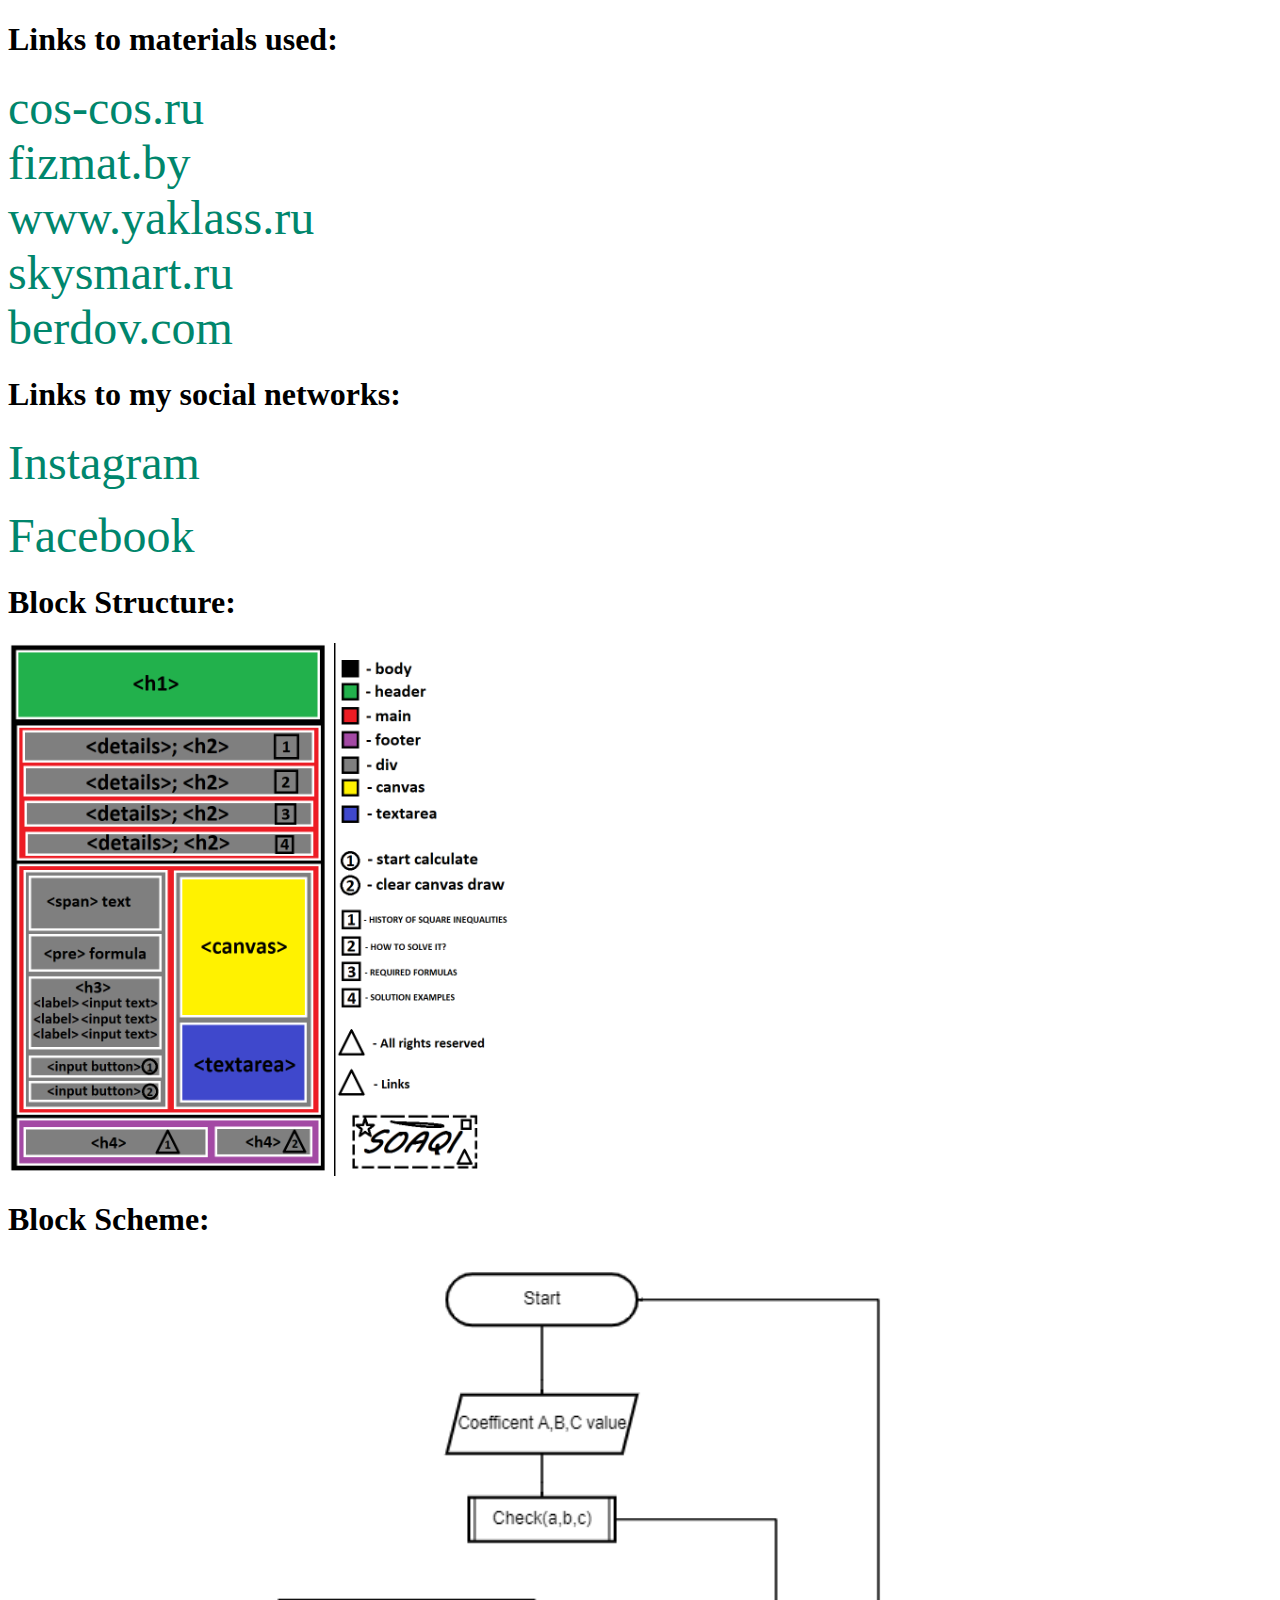
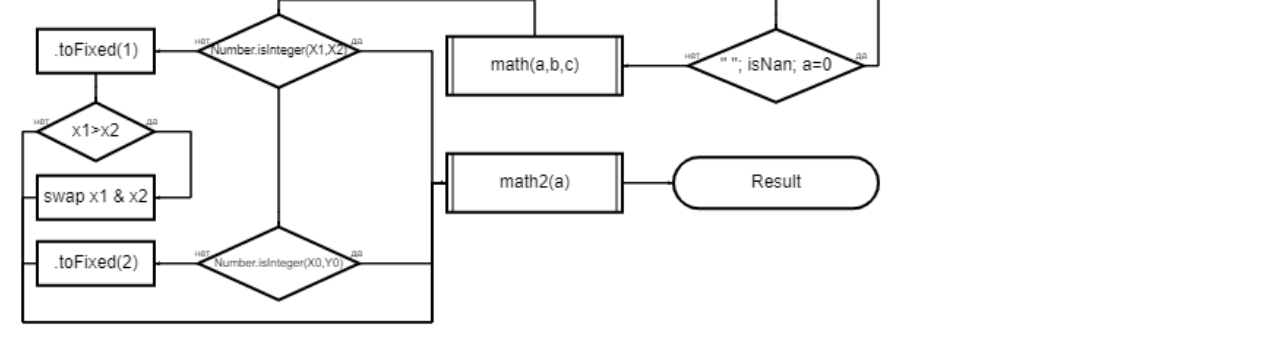
<file: M.Križanovskis_2nd project_square_inequality/links.html>
<!DOCTYPE html>
<html lang="en">
<head>
	<meta charset="UTF-8">
	<meta name="viewport" content="width=device-width, initial-scale=1.0">
	<meta name="author" content="Maxim Krizhanovskiy (C)">
	<meta name="description" content="Solving quadratic inequalities">
	<link rel="icon" type="image/png" href="images/favicon.png"/>
	<meta name="keywords" content="Solving quadratic inequalities">
	<title>Links</title>
</head>
<body>
<h1>Links to materials used:</h1>
	<a href="http://cos-cos.ru/math/178/" target="_blank">cos-cos.ru</a><br>
	<a href="http://fizmat.by/math/inequality/square_inequality" target="_blank">fizmat.by</a><br>
	<a href="https://www.yaklass.ru/p/algebra/8-klass/kvadratichnaia-funktciia-y-ax-funktciia-y-k-x-11012/kvadratichnaia-funktciia-y-ax-bx-c-9108/re-92d9d602-f9c6-43f6-8f78-6f80b2c8227a#:~:text=то%20абсциссу%20вершины%20параболы%20(%20x,%2B%20b%20x%20o%20%2B%20c%20." target="_blank">www.yaklass.ru</a><br>
	<a href="https://skysmart.ru/articles/mathematic/kak-reshat-kvadratnye-uravneniya" target="_blank">skysmart.ru</a><br>
	<a href="https://www.berdov.com/docs/equation/quadratic_equations/" target="_blank">berdov.com</a><br>
<h1>Links to my social networks:</h1>
	<a href="https://www.instagram.com/maxkrizik/" target="_blank">Instagram</a><br><br>
	<a href="https://www.facebook.com/profile.php?id=100023240833506" target="_blank">Facebook</a>
<h1>Block Structure:</h1>
	<img src="images/block-structure.png" style="width: 40%;"><br>
<h1>Block Scheme:</h1>
	<img src="images/block-scheme.png" style="width: 70%;"><br>
</body>
<style type="text/css">
	a {color: #00866c; font-size: 3em; text-decoration: none; transition: .2s;}
	a:hover, a:focus {color: #ea7d00; text-decoration: underline;}
</style>
</html>
</file>
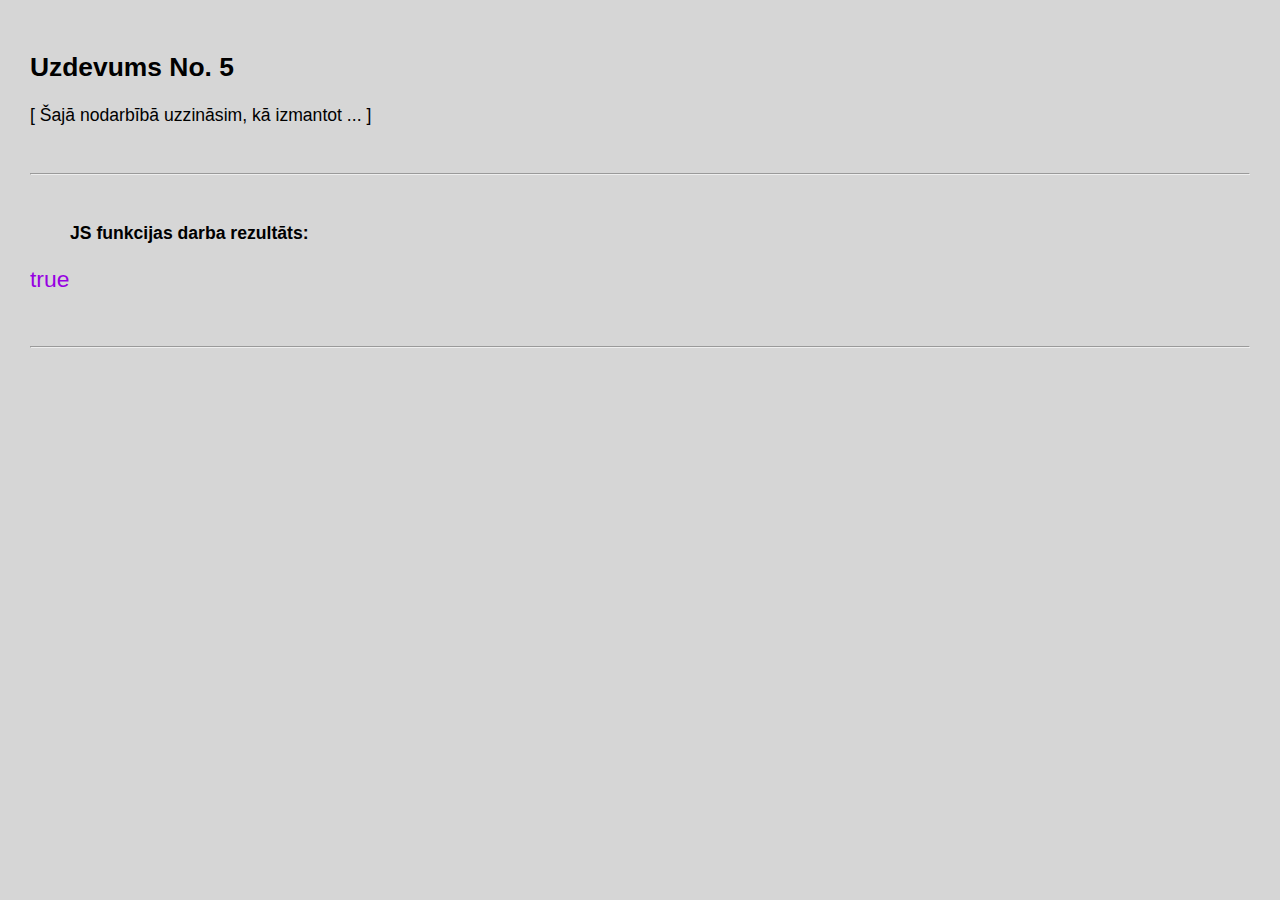
<file: Projectsuperkuperpuperklass/pirmsskaitlis.html>
<!DOCTYPE html>
<html lang="lv">
<!--
					Pāvels Proskurovskis
					   Jūrmala, Latvia
					  PP Skola (C) 2018
				  http://ppskola.epizy.com/
-->
<head>
	<meta charset="UTF-8">
	<meta name="viewport" content="width=device-width, initial-scale=1.0">
	<meta name="author" content="Maksims (C)">
	<title>Mans Dokuments</title>
<style>
	/*  Saglabājiet jebkuras konteinera noteikto platumu un augstumu  */
	* {box-sizing: border-box;}
	/*  Ķermeņa BODY-tagu stils  */
	body {
		margin: 0px;
		padding: 30px;
		background-color: #d6d6d6;
		font: 1.1em sans-serif;
	}
	#izvade {font-size: 1.3em;color: #9700e2;}
</style>
</head>
<body>
	<!--  Ievades tagi  -->
	<header>
		<h2>Uzdevums No. 5</h2>
		<p>[ Šajā nodarbībā uzzināsim, kā izmantot ... ]</p>
		<br><hr><br>
		<blockquote><b>JS funkcijas darba rezultāts:</b></blockquote>
		<p id="izvade">.</p>
		<br><hr><br>
	</header>

<script>
const manaFunkcija = (x) => {
	for (let i = 2; i < x; i++) {
    	if (x % i === 0) 
    	return false;
  	}
  	return x !== 1;
}

const ar = 3
//  Sāciet funkciju un izdrukājiet rezultātu
document.getElementById("izvade").innerHTML = manaFunkcija(ar);
	
</script>
</body>
</html>
</file>
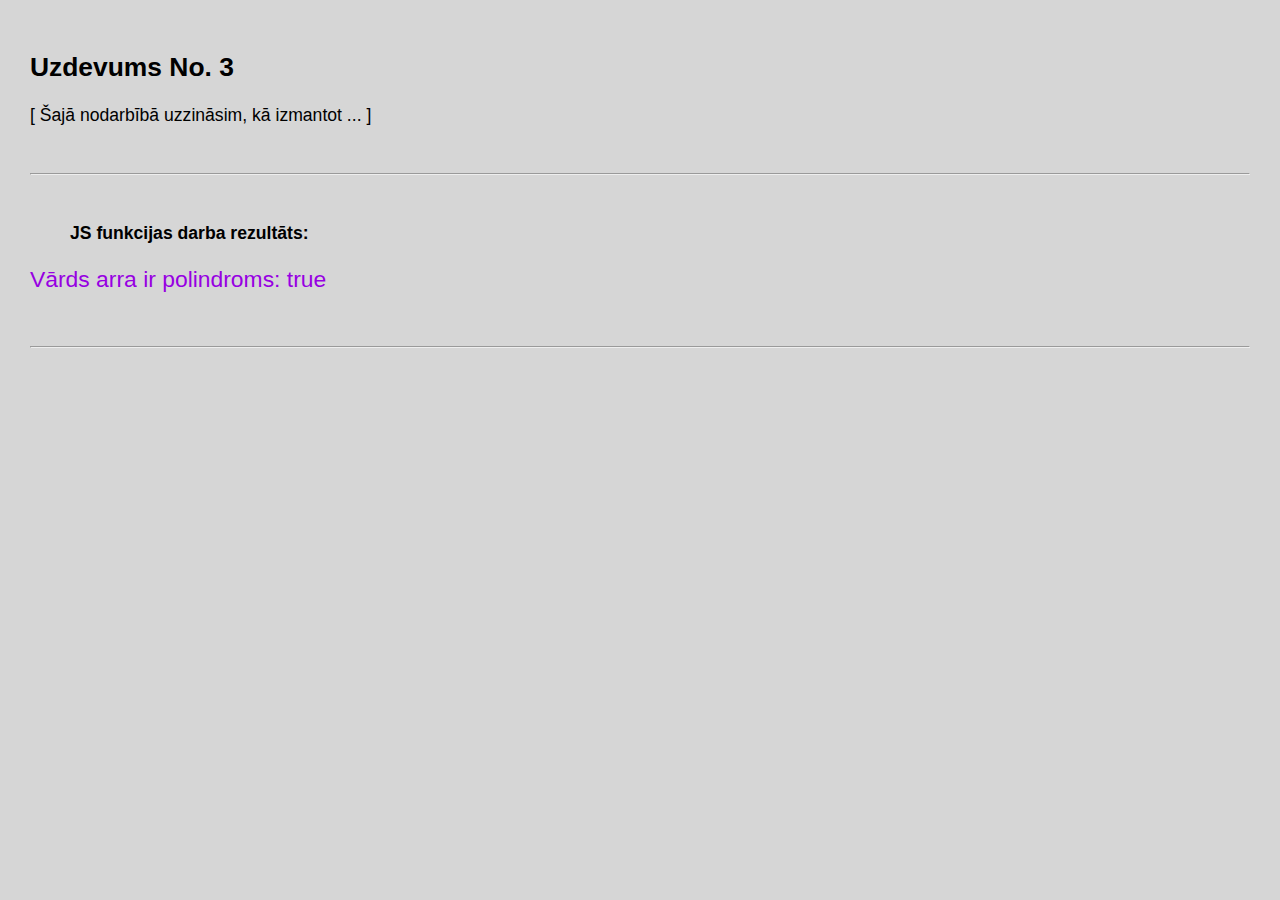
<file: Projectsuperkuperpuperklass/polindr.html>
<!DOCTYPE html>
<html lang="lv">
<!--
					Pāvels Proskurovskis
					   Jūrmala, Latvia
					  PP Skola (C) 2018
				  http://ppskola.epizy.com/
-->
<head>
	<meta charset="UTF-8">
	<meta name="viewport" content="width=device-width, initial-scale=1.0">
	<meta name="author" content="Maksims (C)">
	<title>Mans Dokuments</title>
<style>
	/*  Saglabājiet jebkuras konteinera noteikto platumu un augstumu  */
	* {box-sizing: border-box;}
	/*  Ķermeņa BODY-tagu stils  */
	body {
		margin: 0px;
		padding: 30px;
		background-color: #d6d6d6;
		font: 1.1em sans-serif;
	}
	#izvade {font-size: 1.3em;color: #9700e2;}
</style>
</head>
<body>
	<!--  Ievades tagi  -->
	<header>
		<h2>Uzdevums No. 3</h2>
		<p>[ Šajā nodarbībā uzzināsim, kā izmantot ... ]</p>
		<br><hr><br>
		<blockquote><b>JS funkcijas darba rezultāts:</b></blockquote>
		<p id="izvade">.</p>
		<br><hr><br>
	</header>

<script>
	const manaFunkcija = (x) => {
		return x ===
		x.split('').reverse().join('');
		//x2 = x.split('').reverse().join('')
		//if (x == x2) {
		//	return "Jā"
		//} else {
		//	return "Nē"
		//}
	}
	const ar = "arra"
	//  Sāciet funkciju un izdrukājiet rezultātu
	document.getElementById("izvade").innerHTML = "Vārds " + ar + " ir polindroms: " + manaFunkcija(ar);
	//
</script>
</body>
</html>
</file>
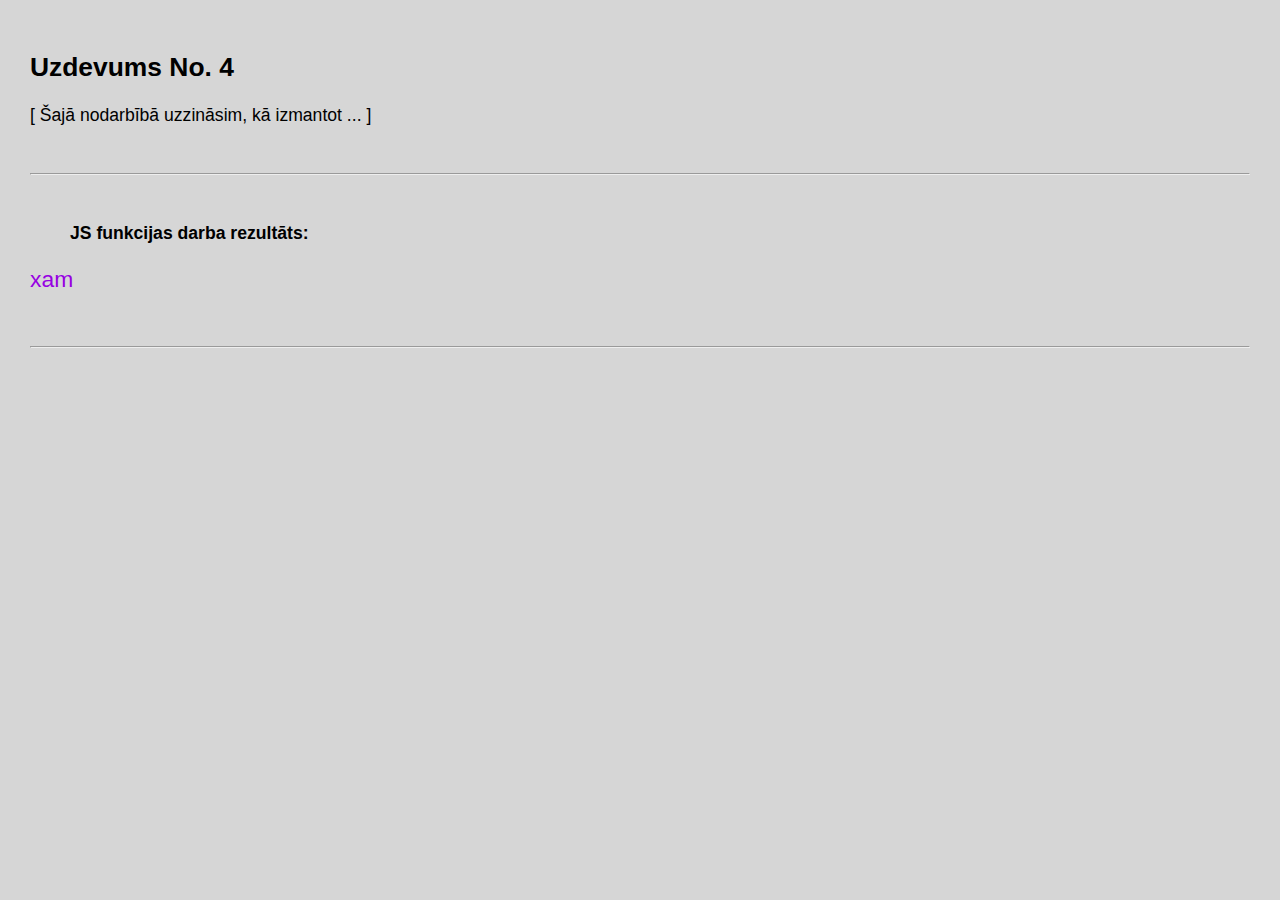
<file: Projectsuperkuperpuperklass/rotate.html>
<!DOCTYPE html>
<html lang="lv">
<!--
					Pāvels Proskurovskis
					   Jūrmala, Latvia
					  PP Skola (C) 2018
				  http://ppskola.epizy.com/
-->
<head>
	<meta charset="UTF-8">
	<meta name="viewport" content="width=device-width, initial-scale=1.0">
	<meta name="author" content="Maksims (C)">
	<title>Mans Dokuments</title>
<style>
	/*  Saglabājiet jebkuras konteinera noteikto platumu un augstumu  */
	* {box-sizing: border-box;}
	/*  Ķermeņa BODY-tagu stils  */
	body {
		margin: 0px;
		padding: 30px;
		background-color: #d6d6d6;
		font: 1.1em sans-serif;
	}
	#izvade {font-size: 1.3em;color: #9700e2;}
</style>
</head>
<body>
	<!--  Ievades tagi  -->
	<header>
		<h2>Uzdevums No. 4</h2>
		<p>[ Šajā nodarbībā uzzināsim, kā izmantot ... ]</p>
		<br><hr><br>
		<blockquote><b>JS funkcijas darba rezultāts:</b></blockquote>
		<p id="izvade">.</p>
		<br><hr><br>
	</header>

<script>
	const manaFunkcija = (x) => {
		return x.split('').reverse().join('')
	}
	const ar = "max"
	//  Sāciet funkciju un izdrukājiet rezultātu
	document.getElementById("izvade").innerHTML = manaFunkcija(ar);
	
</script>
</body>
</html>
</file>
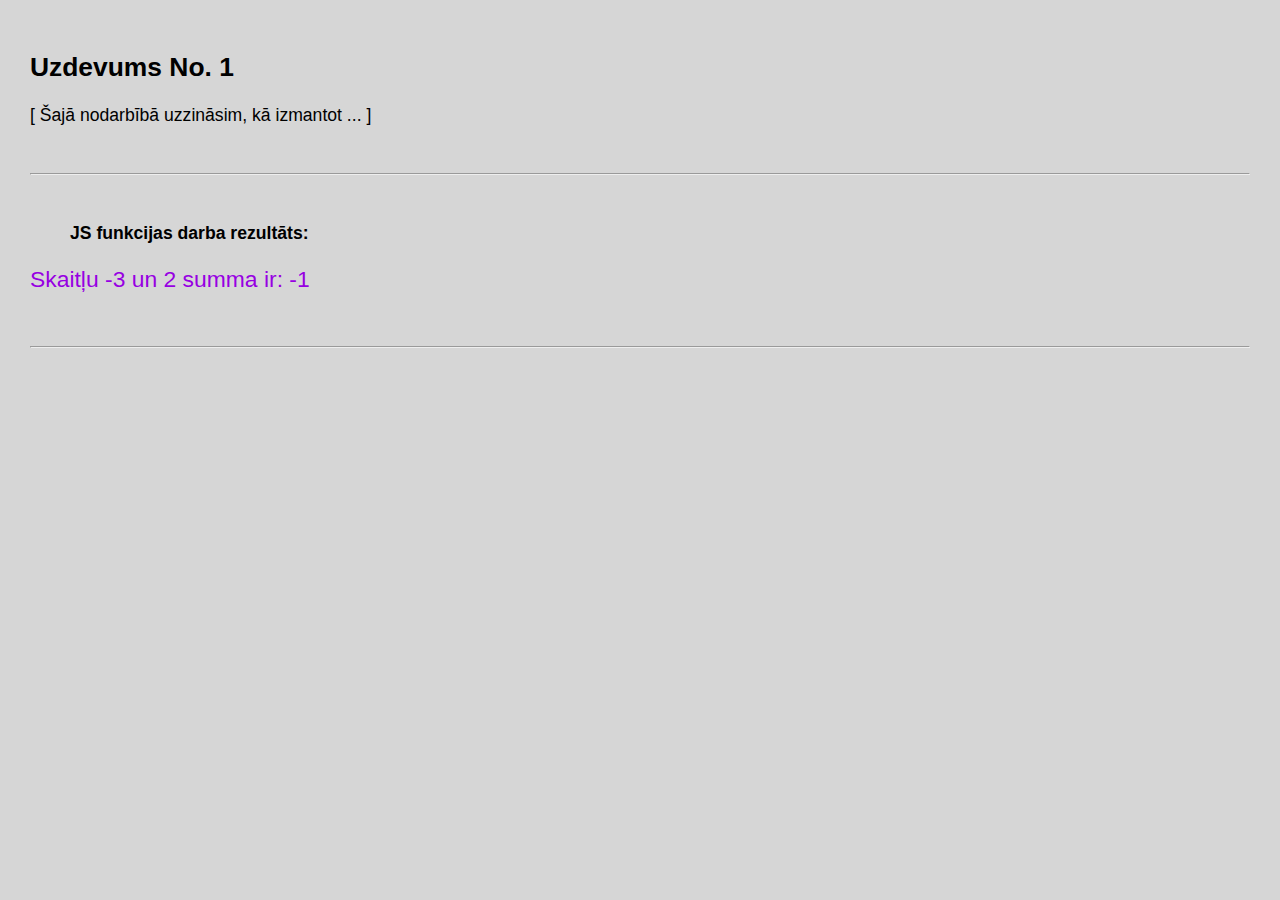
<file: Projectsuperkuperpuperklass/sum.html>
<!DOCTYPE html>
<html lang="lv">
<!--
					Pāvels Proskurovskis
					   Jūrmala, Latvia
					  PP Skola (C) 2018
				  http://ppskola.epizy.com/
-->
<head>
	<meta charset="UTF-8">
	<meta name="viewport" content="width=device-width, initial-scale=1.0">
	<meta name="author" content="Maksims (C)">
	<title>Mans Dokuments</title>
<style>
	/*  Saglabājiet jebkuras konteinera noteikto platumu un augstumu  */
	* {box-sizing: border-box;}
	/*  Ķermeņa BODY-tagu stils  */
	body {
		margin: 0px;
		padding: 30px;
		background-color: #d6d6d6;
		font: 1.1em sans-serif;
	}
	#izvade {font-size: 1.3em;color: #9700e2;}
</style>
</head>
<body>
	<!--  Ievades tagi  -->
	<header>
		<h2>Uzdevums No. 1</h2>
		<p>[ Šajā nodarbībā uzzināsim, kā izmantot ... ]</p>
		<br><hr><br>
		<blockquote><b>JS funkcijas darba rezultāts:</b></blockquote>
		<p id="izvade">.</p>
		<br><hr><br>
	</header>

<script>
	/////////////////////////////////////////////////////
	//  Funkcija, lai atrastu visus iespējamos robota pastaigu ceļus
	const manaFunkcija = (m, n) => {
		//  Sastādiet un atgrieziet gala rezultātu
			return " summa ir: " + (m + n);
	};
	/////////////////////////////////////////////////////
	// Dotais masīvs
	const plat = -3; const augst = 2;
	//  Sāciet funkciju un izdrukājiet rezultātu
	document.getElementById("izvade").innerHTML = "Skaitļu " + plat + " un " + augst + manaFunkcija(plat, augst);
	//
</script>
</body>
</html>
</file>
<file: 12kl.proekts1/styles/index.css>
* {box-sizing: border-box;}
body {
	margin: 0px;
	padding: 20px 0px 90px 0px;
	font: 1em Arial;
	line-height: 1.4;
	background-color: #FFE4C4;
}

h2 {
	color: #b30000;
	font-size: 3em;
	text-align: center;
	font-weight: normal;
	text-transform: uppercase;
	text-shadow: 2px 2px #b7b7b7;
}

main {
	display: block;
	margin: 0px;
	margin-bottom: 5%;
	padding: 30px;
	width: 90%;
	margin-left: 5%;
	text-align: center;
	background-color: #171717;
	border-radius: 12px;
	box-shadow: inset 7px 7px 6px #240402;
}

textarea {
	padding: 20px;
	margin-right: 20px;
	background: #292929;
	font-size: 18px;
	color: #00fd00;
	border: 1px solid #382a29;
	border-radius: 8px;
	box-shadow: 7px 9px 4px #240402;
	outline: none;
}

.lauki {
	position: relative;
	flex-direction: row;
	display: inline-block;
	width: 30%;
	margin: 15px;
}

label {
	font-size: 2em;
	color: silver;
	font-family: 'Montserrat', sans-serif;
}

input[type=text] {
	width: 20%;
	padding: 6px;
	font: 1.3em Verdana;
	border: 2px solid #838383;
	background-color: black;
	color: white;
	border-radius: 8px;
	box-shadow: inset 3px 3px 2px #240402;
	outline: none;
}

input[type=button] {
	padding: 6px 15px;
	width: 100%;
	background-image: linear-gradient(#000000,#2e2a2a, #690a03);
	font-family: 'Nunito Sans', sans-serif;
	letter-spacing: 2px;
	font-size: 1.3em;
	color: white;
	cursor: pointer;
	border: 2px solid #382a29;
	border-radius: 8px;
	outline: none;
	box-shadow: 9px 9px 8px #240402;
	transition: .25s;
}

input[type=button]:hover {
	transition: 1s;
	transform: scale(0.98);
}

input[type=button]:active {
	box-shadow: 4px 4px 2px #383838;
	transform: translateY(4px);
}

.detalas {
	border: 3px solid black;
	width: 30%;
	color: silver;
	position: relative;
	border-radius: 15px;
	margin: 20px 50px 20px 0px;
	background-color: #292929;
	display: block;
	transition: width 0.8s ease;
	transition: 1s;
	transform: scale(1);
}

.detalas:hover {
	transition: 1s;
	transform: scale(0.9);
	cursor: pointer;
}

details {
  	width: 100%;
  	position: relative;
}

summary {
  	width: 100%;
  	position: relative;
  	list-style: none;
}

h3 {
  	text-align: center;
  	padding-left: 15px;
}

.rezult {
	margin-left: 3%;
}

pre {
	width: 50%;
	color: darkgray;
	font-size: 3em;
	margin-left: 25%;
	border-radius: 15px;
	border: 1px solid yellow;
}

.mat {
	position: absolute;
	display: block;
	width: 20%;
	margin-left: 35%;
	margin-top: 5%;
	animation: 5s pulse infinite;
}

a {
	text-decoration: none;
	color: white;
}

a:hover {
	text-decoration: underline;
}

@media screen and (max-width: 1100px) {
	body {font: .7em Arial; padding: 20px 0px 90px 40px;}
	textarea {font: .7em Arial;}
	main {width: 92%; font-size: .8em; margin-left: 0%}
	h2 {margin-left: -8%}
	input {width: 70%;}
	.lauki {width: 100%; margin-left: 0%}
	.mat {margin-left: 24%; margin-top: 20%; width: 30%}
	.detalas {width: 100% !important;}
	.rezult {margin-left: 6%;}
	pre {font-size: 2.5em; margin-left: 0%; width: 100%}
	footer img {width: 10%;}
}

.foot {
	color: silver;
	font-size: 1em;
}

foot

::-webkit-scrollbar {
    width: 0px;
}

@keyframes pulse {
	10% {
		transform: rotate(80deg);
	}
	20% {
		transform: scale(1.2);
	}
	40% {
		transform: rotate(160deg);
	}
	60% {
		transform: scale(1.5);
	}
	80% {
		transform: rotate(60deg);
	}
	90% {
		transform: rotate(360deg);
	}
	100% {
		transform: scale(1);
	}
}
</file>
<file: M.Križanovskis_2nd project_square_inequality/styles/2prjekta-stili.css>
* {box-sizing: border-box;}

header {
	margin: 0px;
	padding: 20px 80px 40px 80px;
}

body {
	margin: 0px;
	padding: 20px 80px 90px 80px;
	font: 1em Arial;
	line-height: 1.4;
	background-color: #E3D5CA;
}

h2 {
	text-transform: uppercase;
	text-shadow: 2px 2px #b7b7b7;
	font-size: 2.5em;
	font-family: 'Bebas Neue', cursive;
}

pre {
	font-family: 'Open Sans', sans-serif;
}

h2::before {
	font-size: 50px;
	text-shadow: 4px 5px 5px #808080;
}

p {
	font-size: 2em;
	text-indent: 25px;
	padding-left: 10px;
	padding-right: 10px;
	font-family: 'Source Sans Pro', sans-serif;
}

h2:hover {
	text-shadow: none;
	transition: 0.4s;
	scale: 0.99;
	cursor: pointer;
}

.det:hover {
	transform: scale(.99);
	box-shadow: none;
	transition: 0.3s;
}

a {color: black; text-decoration: none; transition: .2s;}

a:hover, a:focus {color: #ea7d00; text-decoration: underline;}

main {
	display: block;
	position: relative;
	padding: 30px;
	width: 100%;
	background-color: #D6CCC2;;
	border-radius: 12px;
	margin-bottom: 3%;
	box-shadow: inset 7px 7px 6px #6f6f6f;
}

textarea {
	padding: 20px;
	margin-right: 20px;
	background: #292929;
	font-size: 18px;
	color: #00fd00;
	border-radius: 8px;
	border: 3px solid black;
	box-shadow: 7px 9px 4px #6f6f6f;
	outline: none;
}

input[type=button]:active {
	box-shadow: 4px 4px 2px #383838;
	transform: translateY(4px);
}

input[type=button] {
	padding: 6px 15px;
	width: 100%;
	background-image: linear-gradient(#0071db, #ffffff, #00519d);
	font: 1em Verdana;
	color: #000000;
	cursor: pointer;
	border: 2px solid #00519d;
	border-radius: 8px;
	outline: none;
	box-shadow: 9px 9px 8px #828282;
	transition: .25s;
}

input[type=button]:nth-last-of-type(1) {
	border: 2px solid #ff2a2a;
	background-image: linear-gradient(#ff7474, #ffffff, #ff2a2a);
	color: #000000;
}

footer {
	margin: 0px;
	padding: 10px 10px;
	width: 100%;
	position: relative;
	background-color: #D6CCC2;;
	border-radius: 12px;
	box-shadow: inset 7px 7px 6px #6f6f6f;
}

label {
	font-size: 3em;
	margin-left: 5%;
}

h1 {
	text-align: center;
	font-size: 3.5em;
	font-family: 'Montserrat', sans-serif;
}

h3 {
	text-align: center;
	margin-top: -1%;
	font-family: 'Roboto Mono', monospace;
	font-size: 2.5em;
}

.field {
	width: 50%;
	border: 3px solid black;
	height: 20%;
	font-size: 3em;
	border-radius: 15px;
}

.main1 {
	display: block;
	position: absolute;
	width: 40%;
	height: 95%;
	padding: 0px;
	border-radius: 15px;
	border: 3px solid red;
}

.main2 {
	position: relative;
	margin-left: 45%;
	width: 55%;
	height: 70%;
}

.info {
	margin-left: 5%;
	margin-top: 5%;
	width: 90%;
	height: 25%;
	border: 3px solid black;
	border-radius: 15px;
	padding: 10px;
	font-size: 1.8em;
	background-color: #D5BDAF;
}

.det {
	border: 3px solid black;
	width: 100%;
	position: relative;
	border-radius: 15px;
	margin: 20px 50px 20px 0px;
	background-color: #D5BDAF;
	display: block;
}

.formula {
	width: 90%;
	border: 3px solid black;
	background-color: #D5BDAF;
	position: relative;
	height: 15%;
	border-radius: 15px;
	margin-top: 5%;
	margin-left: 5%;
	text-align: center;
	font-size: 3em;
}

.odds {
	width: 90%;
	border: 3px solid black;
	border-radius: 15px;
	background-color: #D5BDAF;
	position: relative;
	margin-top: 5%;
	height: 35%;
	margin-left: 5%;
}

.footer1 {
	display: inline-block;
	width: 45em;
	text-align: left;
	padding: 0px;
	font-size: 1.2em;
	margin-left: 0px;
}

.footer2 {
	display: inline-block;
	width: 25em;
	font-size: 1.2em;
	margin-left: 5%;
	text-align: right;
}

::-webkit-scrollbar {
  		width: 0;
}

@media screen and (max-width: 1500px) {
	body {font: .7em Arial; padding: 20px 0px 90px 40px;}
	textarea {font: .7em Arial; margin-left: 5%; position: relative;}
	main {width: 92%; display: inline-flex; flex-direction: column;}
	aside {position: relative; top: 40px; margin: 0px 0px 60px 9%;}
	#myResultmath{width: 92%; margin-left: -48%;}
	h2 {font: .1em}
	header {width: 92%}
	#myCanvas{width: 15%; height: 70%; margin-left: -48%; margin-top: 10%;}
	footer {width: 92%}
	div {margin: -3%;}
	.main1 {width: 100%; display: flex; flex-direction: column; flex-wrap: wrap; position: relative;}
	.main2 {width: 100%; display: flex; flex-direction: column; position: relative;}
	label {width: 92%; font-size: 2.5em;}
	.field {width: 92%; height: 10%}
	input {width: 92%; margin-left: 5%; margin-top: 5%}
	.footer1 {width: 50%; font-size: 1.5em}
	.footer2 {width: 32%; font-size: 1.5em}
	span {font-size: .7em}
	h1 {font-size: 3em;}
	.info {font-size: 1.6em;}
	.odds {font-size: 1.2em; padding-top: 1%;}
	h3 {font-size: 2em;}
	p {font-size: 2em}
}

#myCanvas {
	display: block;
	padding: 0px;
	border: 3px solid black;
	border-radius: 15px;
	width: 100%;
	height: 100%;
	box-shadow: 6px 10px 4px silver;
}

#myCanvas:hover {
	transform: scale(.99);
	box-shadow: none;
	transition: 0.3s;
}

.odds:hover {
	transform: scale(.99);
	box-shadow: none;
	transition: 0.3s;
}

.formula:hover {
	transform: scale(.99);
	box-shadow: none;
	transition: 0.3s;
}

.info:hover {
	transform: scale(.99);
	box-shadow: none;
	transition: 0.3s;
}

#myResultmath:hover {
	transform: scale(.99);
	box-shadow: none;
	transition: 0.3s;
}
</file>
<file: Projectsuperkuperpuperklass/css/index.css>
@import url('../css/index/animations.css');
@import url('../css/index/global.css');
@import url('../css/index/header.css');
@import url('../css/index/main.css');
@import url('../css/index/footer.css');
@import url('../css/index/slideshow.css');
@import url('../css/index/bubble.css');
</file>
<file: website/css/index.css>
/*  Saglabājiet jebkuras konteinera noteikto platumu un augstumu, 
	izlaižot papildu izmērus apmalēm un polsterējumam   */
* {box-sizing: border-box;}
/*  BODY tagu vispārīgais stils  */
body {
	margin: 0px;
	padding: 20px 0px 90px 80px;
	font: 1em Arial;
	line-height: 1.4;
	background-color: #e8e8e8;
}
/*   Virsraksta dizains   */
h2, h3 {
	color: #b30000;
	font-weight: normal;
	text-transform: uppercase;
	text-shadow: 2px 2px #b7b7b7;
}
h2::before {
	content: "\1F4BB ";
	font-size: 50px;
	text-shadow: 4px 5px 5px #808080;
}
h3, h4 {text-align: center;}
h4 {text-decoration: underline; color: #0066cc; margin-top: 4px;}
/*  Hipersaites  */
a {color: #00866c; text-decoration: none; transition: .2s;}
a:hover, a:focus {color: #ea7d00; text-decoration: underline;}
/*  Nekārtots saraksta stils  
ul li {list-style-type: lower-alpha;}*/
/*  Tekstam ar kodu  */
.zils {color: #0066cc;}
.peleks {color: #798189;}
.ievads {
	width: 80%;
	margin-left: 15%;
	font: normal italic .9em Arial;
	color: #798189;
}
/*************** Konteineri **************/
/*  Galvena darbas sadaļa  */
main {
	display: block;
	margin: 0px;
	padding: 30px;
	width: 60%;
	background-color: #ffffff;
	border-radius: 12px;
	box-shadow: inset 7px 7px 6px #6f6f6f;
}
/*  Lauks ar JavaScript koda rezultātiem  */
textarea {
	padding: 20px;
	margin-right: 20px;
	background: #292929;
	font-size: 18px;
	color: #00fd00;
	border: 1px solid #00fd00;
	border-radius: 8px;
	box-shadow: 7px 9px 4px #6f6f6f;
	outline: none;
}
/*****************************************/
/*  Papildus informācijas konteiners  */
aside {
	position: fixed;
	right: 25px;
	top: 130px;
	width: 370px;
	min-height: 400px;
	margin: 0px;
	padding: 0px 20px 20px 20px;
	border: 1px solid #838383;
	border-radius: 12px;
	background-color: #ffffff;
	font-size: .7em;
	opacity: .3;
	transition: .25s;
}
aside:hover {
	opacity: 1;
	box-shadow: 7px 7px 6px #6f6f6f;
	transform: translateY(-4px);
}
/*  Raksts ar sates sarakstu  */
article {
	width: 100%;
	margin: 0px 0px 10px 0px;
	padding: 0px;
	border: 1px solid #ff8800;
	border-radius: 10px;
}
.saraksts {
	width: 100%;
	margin: 0px;
	padding: 0px 10px 10px 0px;
	column-count: 2;
}
/*****************************************/
/*  Saliekamā sekcija  */
.salikSekcija {
	width: 100%;
	padding: 20px 20px 10px 20px;
	outline: none;
	border: none;
	border-radius: 12px 12px 0px 0px;
	background-color: #d6ded6;
	font-size: .9em;
	color: #415341;
	text-align: left;
}
.active, .salikSekcija:hover {
	background-image: linear-gradient(#838383, #ffffff, #838383);
}
.panelis {
	display: none;
	padding: 20px 30px 20px 20px;
	border-radius: 0px 0px 12px 12px;
	background-color: #efefef;
	box-shadow: inset 12px 12px 10px #838383;
	overflow: hidden;
}
/*****************************************/
/******** Ievades veida elementi *********/
/*  Teksta lauks  */
input[type=text], input[type=number], input[type=date] {
	width: 70%;
	padding: 6px;
	font: 1em Verdana;
	border: 2px solid #838383;
	border-radius: 8px;
	box-shadow: inset 3px 3px 2px #6f6f6f;
	outline: none;
}
/*****************************************/
/*  Pogas stils  */
input[type=button] {
	padding: 6px 15px;
	width: 100%;
	background-image: linear-gradient(#0071db, #ffffff, #00519d);
	font: 1em Verdana;
	color: #000000;
	cursor: pointer;
	border: 2px solid #00519d;
	border-radius: 8px;
	outline: none;
	box-shadow: 9px 9px 8px #828282;
	transition: .25s;
}
input[type=button]:nth-last-of-type(1) {
	border: 2px solid #ff2a2a;
	background-image: linear-gradient(#ff7474, #ffffff, #ff2a2a);
	color: #000000;
}
/*  Nospiediet pogas efekta simulāciju  */
input[type=button]:active {
	box-shadow: 4px 4px 2px #383838;
	transform: translateY(4px);
}
/*  Lauks: atlasīt  */
select {
	width: 150px;
	margin-left: 10px;
	padding: 3px;
	font: 1em Verdana;
	border: 2px solid #838383;
	border-radius: 8px;
	box-shadow: inset 3px 3px 2px #6f6f6f;
	outline: none;
	transition: .2s;
}
select:hover {
	box-shadow: none;
}
/*****************************************/
/*  Font Awesome ikonas  */
.fa-project-diagram {
	font-size: 2.5em;
	color: #c8d6c8;
	cursor: pointer;
	transition: .2s;
}
.fa-project-diagram:hover {
	color: #ff69b4;
	text-shadow: 3px 3px 2px #a0a0a0;
	transform: translateY(-3px);
}
footer {
	position: relative;
}

.footer1 {
	position: relative;
	width: 30em;
	text-align: center;
	float: left;
}

.footer2 {
	position: relative;
	width: 30em;
	height: 6em;
	text-align: center;
	aspect-ratio: 3/2;
	object-fit: contain;
}

.fa-youtube {
	color: red;
	font-size: 40px;
	position: relative;

	animation: pulse 4s infinite;
}

.fa-youtube:hover {
	animation: pulse 1s infinite;
}

.fa-instagram {
	color: pink;
	font-size: 40px;
	position: relative;
	animation: pulse 4s infinite;
	animation-delay: 0.2s;
	margin-left: 0.6em;
	margin-right: 0.6em;
}

.fa-instagram:hover {
	animation: pulse 1s infinite;
}

.fa-vk {
	color: blue;
	font-size: 40px;
	position: relative;
	animation: pulse 4s infinite;
	animation-delay: 0.4s;
	margin-right: 0.6em;
}

.fa-vk:hover {
	animation: pulse 1s infinite;
}

.fa-odnoklassniki-square {
	color: orange;
	font-size: 40px;
	position: relative;
	animation: pulse 4s infinite;
	animation-delay: 0.6s;
	margin-right: 0.6em;
}

.fa-odnoklassniki-square:hover {
	animation: pulse 1s infinite;
}

.fa-facebook {
	color: darkblue;
	font-size: 40px;
	position: relative;
	animation: pulse 4s infinite;
	animation-delay: 0.8s;
}

.fa-facebook:hover {
	animation: pulse 1s infinite;
}
@keyframes pulse {
	50% {
		transform: scale(1.3);
	}
	100% {
		transform: scale(1);
	}
}
::-webkit-scrollbar {
  		width: 0;
  	}
/***************************************/
/*  PP logotipa stils  */
.ppFA {
	position: fixed;
	top: 4px;
	right: 30px;
	margin: 0px;
	font: bold normal 1.8em 'Audiowide';
	color: #2567e0;
	line-height: .7;
	text-shadow: 3px 3px 4px #6d6a70;
	cursor: pointer;
	transition: 0.2s;
}
.ppFA:hover {
	transform: translateY(3px);
	color: #5e1eaf;
	text-shadow: 6px 6px 5px #6d6a70;
}
.ppFA span {
	margin-left: 10px;
	font: 0.6em Arial;
	font-style: italic;
}
/*****************************************/
/*  Pielāgojiet konteineru izmērus un fontu, 
	kad pārlūka lielums tika mainīts  */
@media screen and (max-width: 1100px) {
	body {font: .7em Arial; padding: 20px 0px 90px 40px;}
	textarea {font: .7em Arial;}
	main {width: 92%;}
	aside {position: relative; top: 40px; margin: 0px 0px 60px 9%;}
}
</file>
